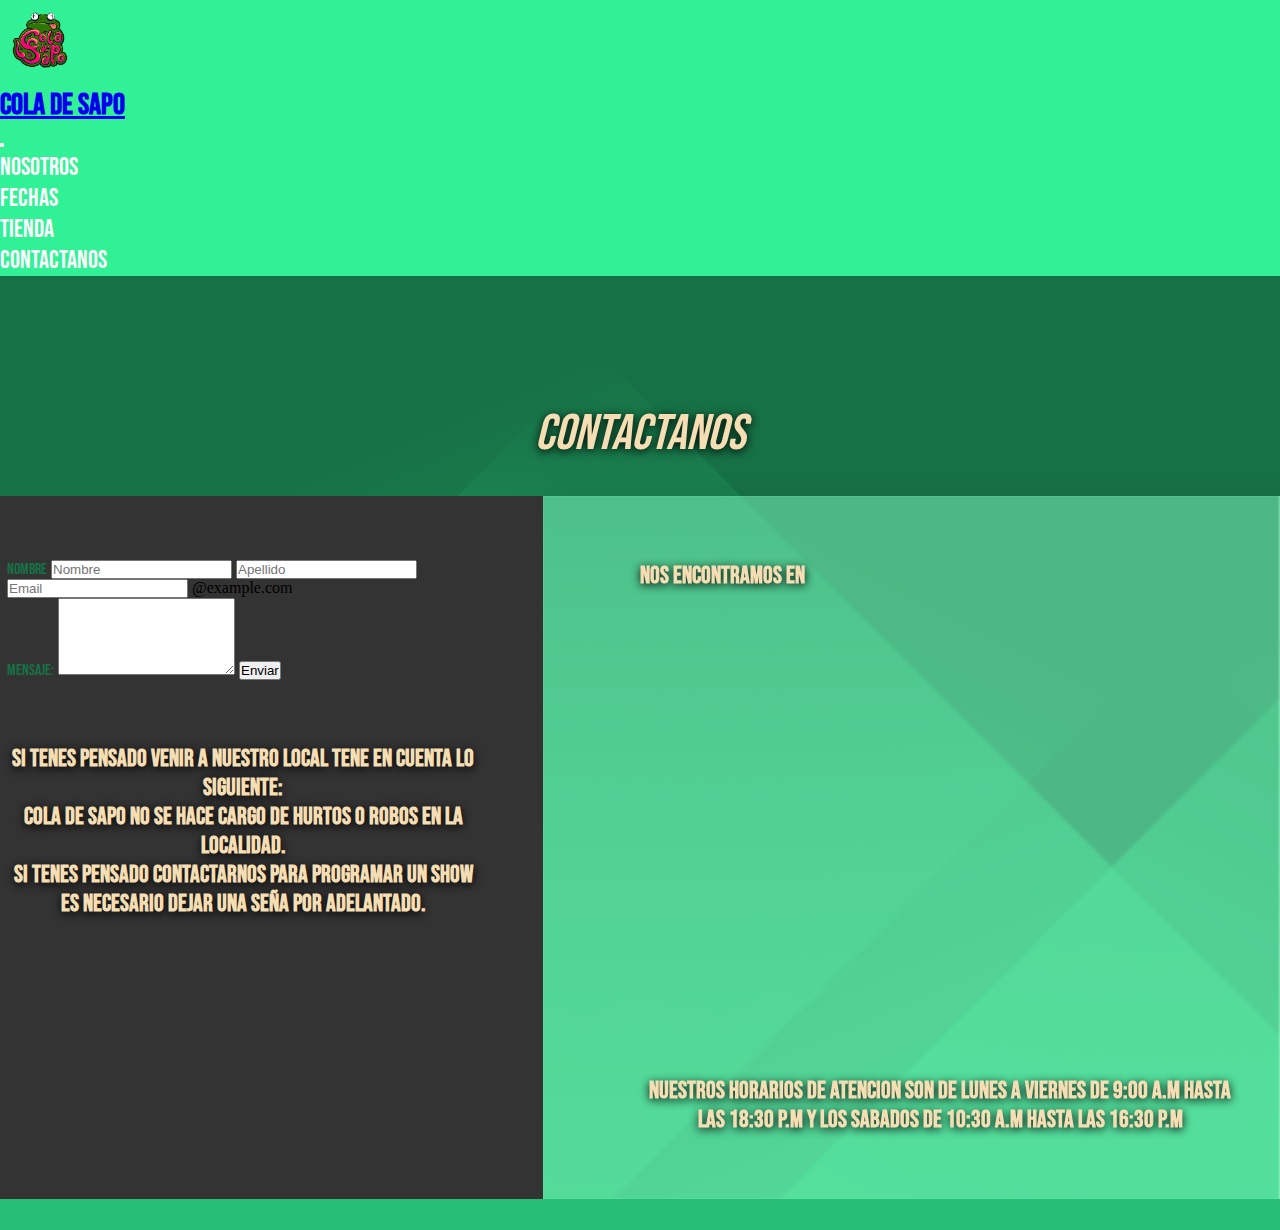
<file: pages/contactanos.html>
<!DOCTYPE html>
<html lang="es">
<head>
    <meta charset="UTF-8">
    <meta http-equiv="X-UA-Compatible" content="IE=edge">
    <meta name="viewport" content="width=device-width, initial-scale=1.0">
    <meta name="description" content="pagina de contacto de cola de sapo">
    <meta name="keywords"  content="Banda, Rock, cola de sapo, musica, contacto">
    <link href="https://cdn.jsdelivr.net/npm/bootstrap@5.1.3/dist/css/bootstrap.min.css" rel="stylesheet" integrity="sha384-1BmE4kWBq78iYhFldvKuhfTAU6auU8tT94WrHftjDbrCEXSU1oBoqyl2QvZ6jIW3" crossorigin="anonymous">
    <link rel="stylesheet" href="../css/estilos.css">
    <link rel="shortcut icon" href="../img/logo CS.png" type="image/x-icon">
    <link rel="shortcut icon" href="img/logo CS.png" type="image/x-icon">
    <link rel="stylesheet" href="https://cdnjs.cloudflare.com/ajax/libs/font-awesome/6.2.0/css/all.min.css" integrity="sha512-xh6O/CkQoPOWDdYTDqeRdPCVd1SpvCA9XXcUnZS2FmJNp1coAFzvtCN9BmamE+4aHK8yyUHUSCcJHgXloTyT2A==" crossorigin="anonymous" referrerpolicy="no-referrer" />
    <title>Contactanos</title>
</head>
<body>
    <header class="nav">
        <nav class="navbar navbar-expand-lg fixed-top navbar-dark">
            <div class="container-fluid">
                <a class="navbar-brand" href="../index.html">
                    <img src="../img/logo Cola De Sapo Favicon.png" alt="Logo Banda" style="width:80px;" class="rounded-pill"> 
                </a>
                <a class="navbar-brand" href="../index.html"><h1>Cola De Sapo</h1></a>
                <button class="navbar-toggler" type="button" data-bs-toggle="collapse"
                    data-bs-target="#collapsibleNavbar">
                    <span class="navbar-toggler-icon"></span>
                </button>
                <div class="collapse navbar-collapse" id="collapsibleNavbar">
                    <ul class="navbar-nav ms-auto my-2 my-lg-0">
                        <li class="nav-item">
                            <a class="nav-link" href="../pages/nosotros.html"><button class="btn2">
                                Nosotros
                            </button>
                            </a>
                        </li>
                        <li class="nav-item">
                            <a class="nav-link" href="../pages/fechas.html"><button class="btn2">
                                Fechas
                            </button>
                            </a>
                        </li>
                        <li class="nav-item">
                            <a class="nav-link" href="../pages/tienda.html"><button class="btn2">
                                Tienda
                            </button>
                            </a>
                        </li>
                        <li class="nav-item">
                            <a class="nav-link" href="../pages/contactanos.html"><button class="btn2">
                                Contactanos
                            </button>
                            </a>
                        </li>
                    </ul>
                </div>
            </div>
        </nav>
    </header>

<section class="body">
    <p class="titulo5">Contactanos</p>
    <div class="container5">
        <div class="mapa">
                <p class="texto4">Nos Encontramos En</p>
            <iframe src="https://www.google.com/maps/embed?pb=!1m18!1m12!1m3!1d7809.300487834136!2d-58.49811276666438!3d-34.61916912080479!2m3!1f0!2f0!3f0!3m2!1i1024!2i768!4f13.1!3m3!1m2!1s0x95bcc9bf14b7709b%3A0x1e15b4b18ebf6832!2sJump%20Park!5e0!3m2!1ses!2sar!4v1662742729671!5m2!1ses!2sar" width="600" height="450" style="border:0;" allowfullscreen="" loading="lazy" referrerpolicy="no-referrer-when-downgrade"></iframe>
            <div class="contenedor8">
                <i class="fa-solid fa-phone"></i>
                <p class="texto5">Nuestros Horarios De Atencion Son De Lunes A Viernes De 9:00 A.M hasta las 18:30 P.M y Los Sabados De 10:30 A.M Hasta Las 16:30 P.M
                </p>
            </div>
        </div>
        <div class="formulario">
            <div class="input-group mb-3">
                <span class="input-group-text txt">Nombre</span>
                <input type="text" class="form-control" placeholder="Nombre">
                <input type="text" class="form-control" placeholder="Apellido">
            </div>
    
            <div class="input-group">
                <input type="text" class="form-control" placeholder="Email">
                <span class="input-group-text">@example.com</span>
            </div>
            <label for="comment" class="txt">Mensaje:</label>
            <textarea class="form-control" rows="5" id="comment" name="text" resize="none"></textarea>
            <button type="submit" class="btn btn-primary">Enviar</button>
            <div class="contenedor10">
                <p class="txt2">Si tenes pensado venir a nuestro local tene en cuenta lo siguiente: <br>
                    cola de sapo no se hace cargo de hurtos o robos en la localidad. <br>
                    si tenes pensado contactarnos para programar un show es necesario dejar una seña por adelantado.
                </p>
            </div>
        </div>
    </div>
</section>


<footer class="text-center">
    <div class="container2 p-4 pb-0">
        <section class="redes mb-2">
            <a class="btn text-white btn-floating m-1" href="https://www.instagram.com/coladesapo_rock/" role="button"><i
                    class="fab fa-instagram"></i></a>
            
            <a class="you btn text-white btn-floating m-1" href="https://www.youtube.com/channel/UCNG_ps1Oq4mcQYJjlXGzbTg" role="button"><i class="fa-brands fa-youtube"></i></a>
            
            <a class="spo btn text-white btn-floating m-1" href="https://open.spotify.com/artist/7uq5CT7jlTzfg5scEKLgbe?si=Bb8MgAwMTl6zvoGUGic5jQ" role="button"><i class="fa-brands fa-spotify"></i></a>
        </section>
    </div>
    <div class="text text-center text-white p-3">
        © 2022 Copyright
    </div>
</footer>


<script src="https://cdn.jsdelivr.net/npm/@popperjs/core@2.10.2/dist/umd/popper.min.js"
    integrity="sha384-7+zCNj/IqJ95wo16oMtfsKbZ9ccEh31eOz1HGyDuCQ6wgnyJNSYdrPa03rtR1zdB" crossorigin="anonymous">
</script>
<script src="https://cdn.jsdelivr.net/npm/bootstrap@5.1.3/dist/js/bootstrap.min.js"
    integrity="sha384-QJHtvGhmr9XOIpI6YVutG+2QOK9T+ZnN4kzFN1RtK3zEFEIsxhlmWl5/YESvpZ13" crossorigin="anonymous">
</script>
</body>
</html>
</file>
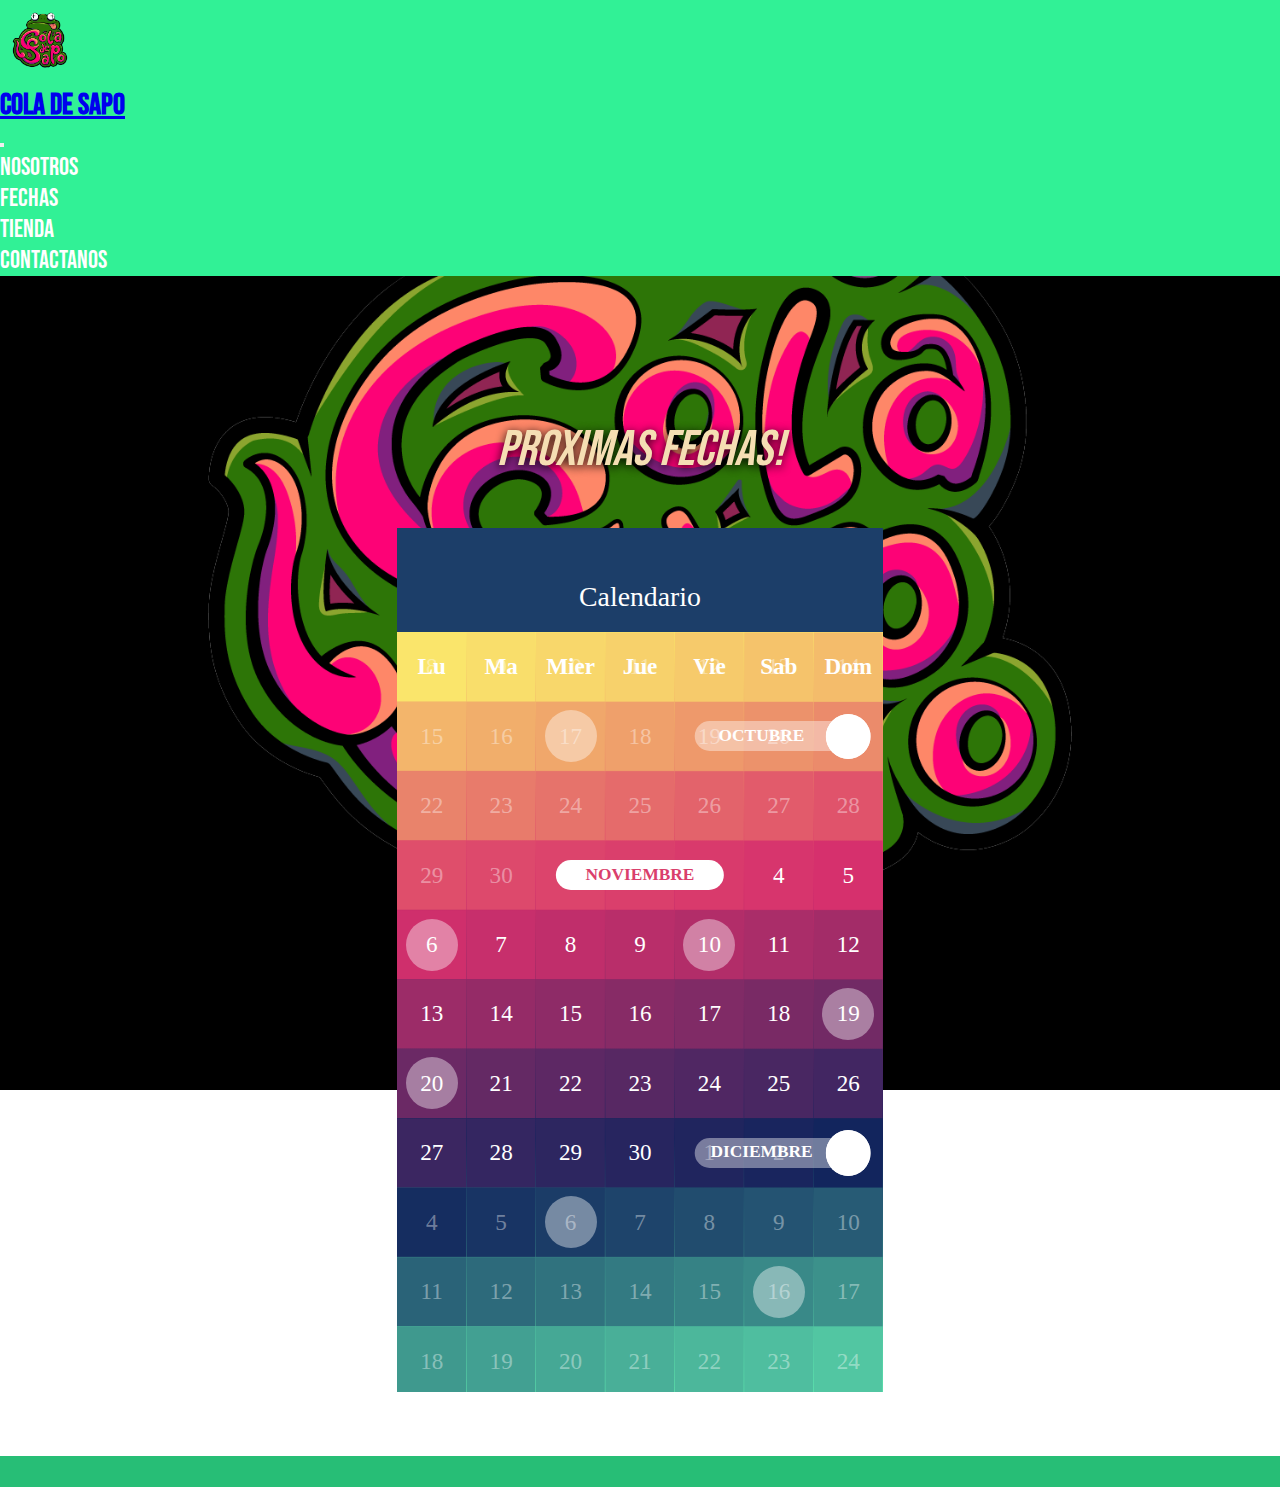
<file: pages/fechas.html>
<!DOCTYPE html>
<html lang="es">
<head>
    <meta charset="UTF-8">
    <meta http-equiv="X-UA-Compatible" content="IE=edge">
    <meta name="viewport" content="width=device-width, initial-scale=1.0">
    <meta name="description" content="proximas fechas y/o concierto de cola de sapo">
    <meta name="keywords"  content="Banda, Rock, cola de sapo, musica, fechas, recitales, conciertos">
    <link href="https://cdn.jsdelivr.net/npm/bootstrap@5.1.3/dist/css/bootstrap.min.css" rel="stylesheet" integrity="sha384-1BmE4kWBq78iYhFldvKuhfTAU6auU8tT94WrHftjDbrCEXSU1oBoqyl2QvZ6jIW3" crossorigin="anonymous">
    <link rel="stylesheet" href="../css/estilos.css">
    <link rel="shortcut icon" href="../img/logo CS.png" type="image/x-icon">
    <link rel="stylesheet" href="https://cdnjs.cloudflare.com/ajax/libs/font-awesome/6.2.0/css/all.min.css" integrity="sha512-xh6O/CkQoPOWDdYTDqeRdPCVd1SpvCA9XXcUnZS2FmJNp1coAFzvtCN9BmamE+4aHK8yyUHUSCcJHgXloTyT2A==" crossorigin="anonymous" referrerpolicy="no-referrer" />
    <title>Proximas Fechas</title>
</head>
<body>
    <header class="nav">
        <nav class="navbar navbar-expand-lg fixed-top navbar-dark">
            <div class="container-fluid">
                <a class="navbar-brand" href="../index.html">
                    <img src="../img/logo Cola De Sapo Favicon.png" alt="Logo Banda" style="width:80px;" class="rounded-pill"> 
                </a>
                <a class="navbar-brand" href="../index.html"><h1>Cola De Sapo</h1></a>
                <button class="navbar-toggler" type="button" data-bs-toggle="collapse"
                    data-bs-target="#collapsibleNavbar">
                    <span class="navbar-toggler-icon"></span>
                </button>
                <div class="collapse navbar-collapse" id="collapsibleNavbar">
                    <ul class="navbar-nav ms-auto my-2 my-lg-0">
                        <li class="nav-item">
                            <a class="nav-link" href="../pages/nosotros.html"><button class="btn2">
                                Nosotros
                            </button>
                            </a>
                        </li>
                        <li class="nav-item">
                            <a class="nav-link" href="../pages/fechas.html"><button class="btn2">
                                Fechas
                            </button>
                            </a>
                        </li>
                        <li class="nav-item">
                            <a class="nav-link" href="../pages/tienda.html"><button class="btn2">
                                Tienda
                            </button>
                            </a>
                        </li>
                        <li class="nav-item">
                            <a class="nav-link" href="../pages/contactanos.html"><button class="btn2">
                                Contactanos
                            </button>
                            </a>
                        </li>
                    </ul>
                </div>
            </div>
        </nav>
    </header>

    <section class="body2">
        <h2 class="titulo4">Proximas Fechas!</h2>

        <div class="contenedor6">
            <div class="route" id="index"></div>
            <div class="route" id="oct-week-3"></div>
            <div class="route" id="oct-week-4"></div>
            <div class="route" id="nov-week-1"></div>
            <div class="route" id="schedule"></div>
            <main class="cal-device">
                <header class="cal-header">
                    <div class="cal-subheader"></div>
                    <div class="cal-bar">
                        <div class="cal-button -left">
                            <i class="fa fa-bars -calendar"></i>
                            <a href="#index" class="fa fa-chevron-left -schedule"></a>
                        </div>
                        <div class="cal-title">
                            <div class="cal-heading -calendar">Calendario</div>
                            <div class="cal-heading -schedule">Proximas Fechas</div>
                        </div>
                        <div class="cal-button -right">
                            <i class="fa fa-search"></i>
                        </div>
                    </div>
                </header>
                <section class="cal-app">
                    <header class="cal-week">
                        <div class="cal-weekday">Lu</div>
                        <div class="cal-weekday">Ma</div>
                        <div class="cal-weekday">Mier</div>
                        <div class="cal-weekday">Jue</div>
                        <div class="cal-weekday">Vie</div>
                        <div class="cal-weekday">Sab</div>
                        <div class="cal-weekday">Dom</div>
                    </header>
                    <div class="cal-scene -calendar">
                        <div class="cal-month -october">
                            <header class="cal-header">
                                <a class="cal-link" href="#oct-week-1"><span>Octubre</span></a>
                                <a class="cal-arrow" href="#nov-week-1"><i class="fa fa-chevron-up"></i></a>
                                <a class="cal-arrow" href="#oct-week-4"><i class="fa fa-chevron-up"></i></a>
                            </header>
                            <a class="cal-day"></a>
                            <a class="cal-day"></a>
                            <a class="cal-day"></a>
                            <a class="cal-day"></a>
                            <a class="cal-day"></a>
                            <a class="cal-day"></a>
                            <a class="cal-day"></a>
                            <a class="cal-day"></a>
                            <a class="cal-day"></a>
                            <a class="cal-day"></a>
                            <a class="cal-day"></a>
                            <a class="cal-day"></a>
                            <a class="cal-day"></a>
                            <a class="cal-day"></a>
                            <a class="cal-day"></a>
                            <a class="cal-day"></a>
                            <a href="#schedule" class="cal-day"></a>
                            <a class="cal-day"></a>
                            <a class="cal-day"></a>
                            <a class="cal-day"></a>
                            <a class="cal-day"></a>
                            <a class="cal-day"></a>
                            <a class="cal-day"></a>
                            <a class="cal-day"></a>
                            <a class="cal-day"></a>
                            <a class="cal-day"></a>
                            <a class="cal-day"></a>
                            <a class="cal-day"></a>
                            <a class="cal-day"></a>
                            <a class="cal-day"></a>
                        </div>
                        <div class="cal-month -november">
                            <header class="cal-header">
                                <a class="cal-link" href="#nov-week-1"><span>Noviembre</span></a>
                                <a class="cal-arrow"><i class="fa fa-chevron-up"></i></a>
                            </header>
                            <a class="cal-day"></a>
                            <a class="cal-day"></a>
                            <a class="cal-day"></a>
                            <a class="cal-day"></a>
                            <a class="cal-day"></a>
                            <a href="#schedule" class="cal-day"></a>
                            <a class="cal-day"></a>
                            <a class="cal-day"></a>
                            <a class="cal-day"></a>
                            <a href="#schedule" class="cal-day"></a>
                            <a class="cal-day"></a>
                            <a class="cal-day"></a>
                            <a class="cal-day"></a>
                            <a class="cal-day"></a>
                            <a class="cal-day"></a>
                            <a class="cal-day"></a>
                            <a class="cal-day"></a>
                            <a class="cal-day"></a>
                            <a href="#schedule" class="cal-day"></a>
                            <a href="#schedule" class="cal-day"></a>
                            <a class="cal-day"></a>
                            <a class="cal-day"></a>
                            <a class="cal-day"></a>
                            <a class="cal-day"></a>
                            <a class="cal-day"></a>
                            <a class="cal-day"></a>
                            <a class="cal-day"></a>
                            <a class="cal-day"></a>
                            <a class="cal-day"></a>
                            <a class="cal-day"></a>
                        </div>
                        <div class="cal-month -december">
                            <header class="cal-header">
                                <a class="cal-link"><span>Diciembre</span></a>
                                <a class="cal-arrow" href="#nov-week-1"><i class="fa fa-chevron-down"></i></a>
                                <a class="cal-arrow" href="#oct-week-3"><i class="fa fa-chevron-down"></i></a>
                            </header>
                            <a class="cal-day"></a>
                            <a class="cal-day"></a>
                            <a class="cal-day"></a>
                            <a class="cal-day"></a>
                            <a class="cal-day"></a>
                            <a href="#schedule" class="cal-day"></a>
                            <a class="cal-day"></a>
                            <a class="cal-day"></a>
                            <a class="cal-day"></a>
                            <a class="cal-day"></a>
                            <a class="cal-day"></a>
                            <a class="cal-day"></a>
                            <a class="cal-day"></a>
                            <a class="cal-day"></a>
                            <a class="cal-day"></a>
                            <a href="#schedule" class="cal-day"></a>
                            <a class="cal-day"></a>
                            <a class="cal-day"></a>
                            <a class="cal-day"></a>
                            <a class="cal-day"></a>
                            <a class="cal-day"></a>
                            <a class="cal-day"></a>
                            <a class="cal-day"></a>
                            <a class="cal-day"></a>
                            <a class="cal-day"></a>
                            <a class="cal-day"></a>
                            <a class="cal-day"></a>
                            <a class="cal-day"></a>
                            <a class="cal-day"></a>
                            <a class="cal-day"></a>
                            <a class="cal-day"></a>
                        </div>
                        <div class="cal-month -january">
                            <header class="cal-header">
                                <div class="cal-link"><span>Enero</span></div>
                                <a class="cal-arrow" href="#oct-week-4"><i class="fa fa-chevron-down"></i></a>
                            </header>
                            <a class="cal-day"></a>
                            <a class="cal-day"></a>
                            <a class="cal-day"></a>
                            <a class="cal-day"></a>
                            <a class="cal-day"></a>
                            <a class="cal-day"></a>
                            <a class="cal-day"></a>
                            <a class="cal-day"></a>
                            <a class="cal-day"></a>
                            <a class="cal-day"></a>
                            <a class="cal-day"></a>
                            <a class="cal-day"></a>
                            <a class="cal-day"></a>
                            <a class="cal-day"></a>
                        </div>
                    </div>
                    <div class="cal-scene -schedule">
                        <div class="cal-item">
                            <div class="cal-time"><span>17/10</span></div>
                            <div class="cal-task">
                                <p>Toca En</p>
                                <a><i class="fa fa-map-marker"></i>Coliceo Nueva Zelanda</a>
                            </div>
                        </div>
                        <div class="cal-item -long">
                            <div class="cal-time"><span>6/11</span></div>
                            <div class="cal-task">
                                <p>Toca En</p>
                                <a><i class="fa fa-map-marker"></i>Estadio Nuevas Malvinas</a>
                            </div>
                        </div>
                        <div class="cal-item">
                            <div class="cal-time"><span>10/11</span></div>
                            <div class="cal-task">
                                <p>Toca En</p>
                                <a><i class="fa fa-map-marker"></i><q>Luna Park</q></a>
                            </div>
                        </div>
                        <div class="cal-item">
                            <div class="cal-time"><span>19/11</span></div>
                            <div class="cal-task">
                                <p>Toca En</p>
                                <a><i class="fa fa-map-marker"></i>Palermo Soho</a>
                            </div>
                        </div>
                        <div class="cal-item -long">
                            <div class="cal-time"><span>20/11</span></div>
                            <div class="cal-task">
                                <p>Toca En</p>
                                <a><i class="fa fa-map-marker"></i>Palacio De Buckingham</a>
                            </div>
                        </div>
                        <div class="cal-item">
                            <div class="cal-time"><span>6/12</span></div>
                            <div class="cal-task">
                                <p>Toca En</p>
                                <a><i class="fa fa-map-marker"></i>Estadio Diego Armando Maradona</a>
                            </div>
                        </div>
                        <div class="cal-item -long">
                            <div class="cal-time"><span>16/12</span></div>
                            <div class="cal-task">
                                <p>Toca En</p>
                                <a><i class="fa fa-map-marker"></i><q>Torre Eiffel</q></a>
                            </div>
                        </div>
                        <div class="cal-item">
                            <div class="cal-time"></div>
                            <div class="cal-task"></div>
                        </div>
                    </div>
                </section>
            </main>
        </div>
    </section>

    <footer class="text-center">
        <div class="container2 p-4 pb-0">
            <section class="redes mb-2">
                <a class="btn text-white btn-floating m-1" href="https://www.instagram.com/coladesapo_rock/" role="button"><i
                        class="fab fa-instagram"></i></a>
                
                <a class="you btn text-white btn-floating m-1" href="https://www.youtube.com/channel/UCNG_ps1Oq4mcQYJjlXGzbTg" role="button"><i class="fa-brands fa-youtube"></i></a>
                
                <a class="spo btn text-white btn-floating m-1" href="https://open.spotify.com/artist/7uq5CT7jlTzfg5scEKLgbe?si=Bb8MgAwMTl6zvoGUGic5jQ" role="button"><i class="fa-brands fa-spotify"></i></a>
            </section>
        </div>
        <div class="text text-center text-white p-3">
            © 2022 Copyright
        </div>
    </footer>


    <script src="https://cdn.jsdelivr.net/npm/@popperjs/core@2.10.2/dist/umd/popper.min.js"
        integrity="sha384-7+zCNj/IqJ95wo16oMtfsKbZ9ccEh31eOz1HGyDuCQ6wgnyJNSYdrPa03rtR1zdB" crossorigin="anonymous">
    </script>
    <script src="https://cdn.jsdelivr.net/npm/bootstrap@5.1.3/dist/js/bootstrap.min.js"
        integrity="sha384-QJHtvGhmr9XOIpI6YVutG+2QOK9T+ZnN4kzFN1RtK3zEFEIsxhlmWl5/YESvpZ13" crossorigin="anonymous">
    </script>
</body>
</html>
</file>
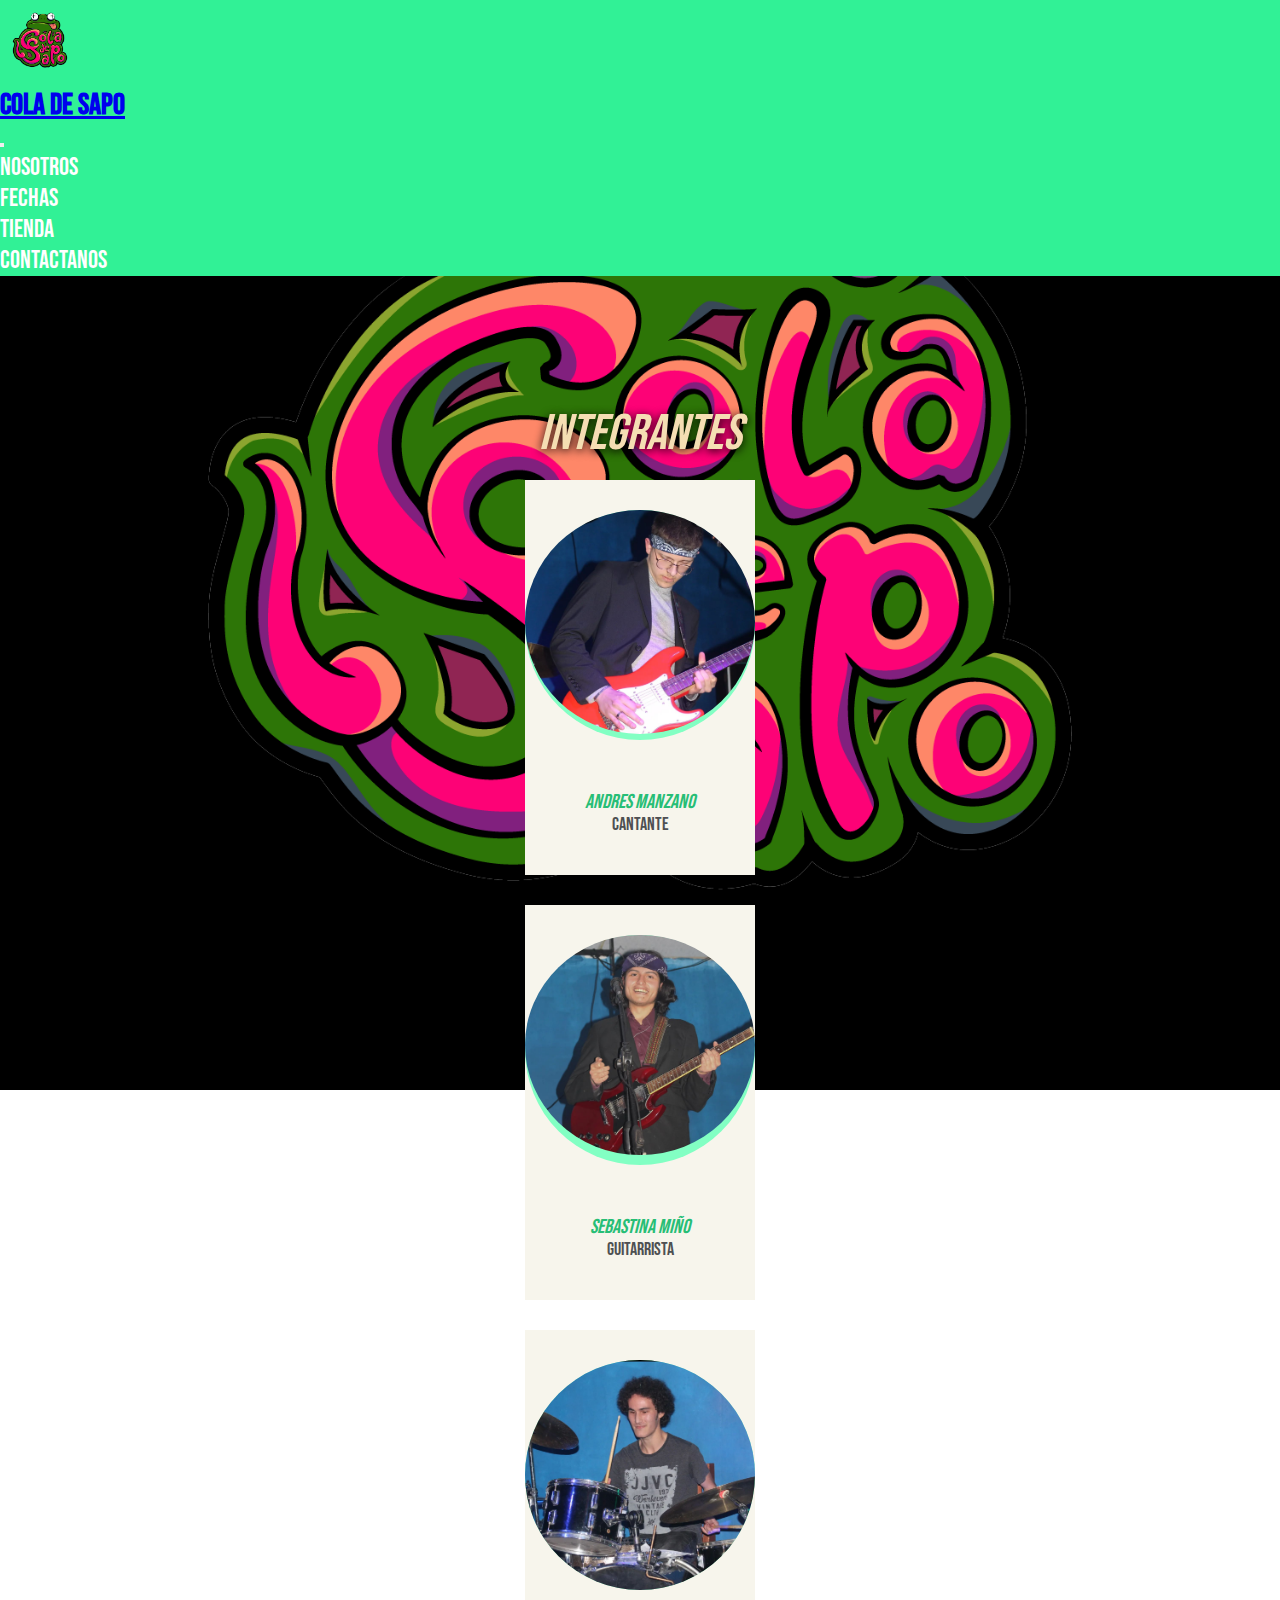
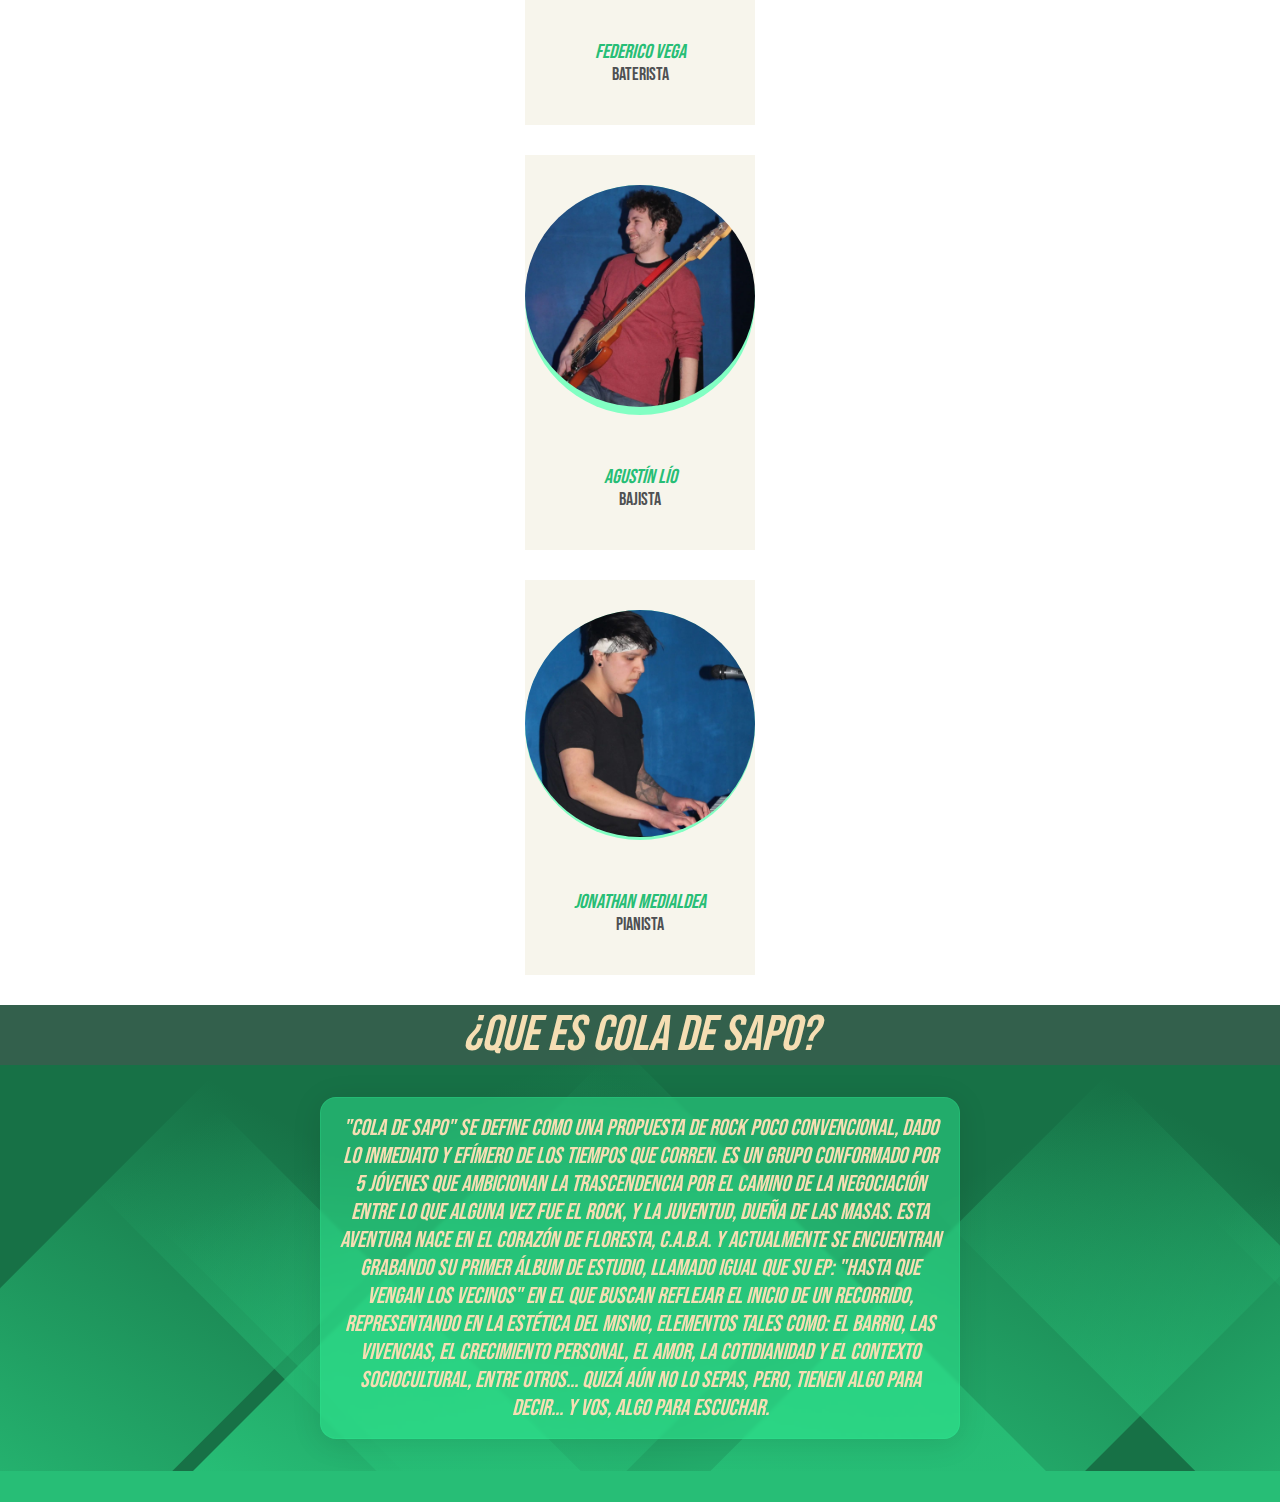
<file: pages/nosotros.html>
<!DOCTYPE html>
<html lang="es">
<head>
    <meta charset="UTF-8">
    <meta http-equiv="X-UA-Compatible" content="IE=edge">
    <meta name="viewport" content="width=device-width, initial-scale=1.0">
    <meta name="description" content="Integrantes de la banda de rock (cola de sapo)">
    <meta name="keywords"  content="Banda, Rock, cola de sapo, musica, integrantes, miembros">
    <link href="https://cdn.jsdelivr.net/npm/bootstrap@5.1.3/dist/css/bootstrap.min.css" rel="stylesheet" integrity="sha384-1BmE4kWBq78iYhFldvKuhfTAU6auU8tT94WrHftjDbrCEXSU1oBoqyl2QvZ6jIW3" crossorigin="anonymous">
    <link rel="stylesheet" href="../css/estilos.css">
    <link rel="shortcut icon" href="../img/logo CS.png" type="image/x-icon">
    <link rel="stylesheet" href="https://cdnjs.cloudflare.com/ajax/libs/font-awesome/6.2.0/css/all.min.css" integrity="sha512-xh6O/CkQoPOWDdYTDqeRdPCVd1SpvCA9XXcUnZS2FmJNp1coAFzvtCN9BmamE+4aHK8yyUHUSCcJHgXloTyT2A==" crossorigin="anonymous" referrerpolicy="no-referrer" />
    <title>Sobre Nosotros</title>
</head>
<body>
    <header class="nav">
        <nav class="navbar navbar-expand-lg fixed-top navbar-dark">
            <div class="container-fluid">
                <a class="navbar-brand" href="../index.html">
                    <img src="../img/logo Cola De Sapo Favicon.png" alt="Logo Banda" style="width:80px;" class="rounded-pill"> 
                </a>
                <a class="navbar-brand" href="../index.html"><h1>Cola De Sapo</h1></a>
                <button class="navbar-toggler" type="button" data-bs-toggle="collapse"
                    data-bs-target="#collapsibleNavbar">
                    <span class="navbar-toggler-icon"></span>
                </button>
                <div class="collapse navbar-collapse" id="collapsibleNavbar">
                    <ul class="navbar-nav ms-auto my-2 my-lg-0">
                        <li class="nav-item">
                            <a class="nav-link" href="../pages/nosotros.html"><button class="btn2">
                                Nosotros
                            </button>
                            </a>
                        </li>
                        <li class="nav-item">
                            <a class="nav-link" href="../pages/fechas.html"><button class="btn2">
                                Fechas
                            </button>
                            </a>
                        </li>
                        <li class="nav-item">
                            <a class="nav-link" href="../pages/tienda.html"><button class="btn2">
                                Tienda
                            </button>
                            </a>
                        </li>
                        <li class="nav-item">
                            <a class="nav-link" href="../pages/contactanos.html"><button class="btn2">
                                Contactanos
                            </button>
                            </a>
                        </li>
                    </ul>
                </div>
            </div>
        </nav>
    </header>

    <section class="body2">
        <h3 class="titulo3">Integrantes</h3>
            <div class="contenedor4">
                <div class="container3">
                    <div class="row gx-0 gx-md-1">
                        <div class="col-lg-3 col-md-6 text-center">
                            <div class="our-team">
                                <div class="picture">
                                    <img class="img-fluid" src="../img/cantante.png">
                                </div>
                                <div class="team-content">
                                    <p class="name">Andres Manzano</p>
                                    <p class="title">Cantante</p>
                                </div>
                                <ul class="social">
                                    <li><a href="https://www.instagram.com/andy.comonn/"><i class="fa-brands fa-instagram"></i></a></li>
                                </ul>
                            </div>
                        </div>
                        <div class="col-lg-3 col-md-6 text-center">
                            <div class="our-team">
                                <div class="picture">
                                    <img class="img-fluid" src="../img/guitarrista.png">
                                </div>
                                <div class="team-content">
                                    <p class="name">Sebastina Miño</p>
                                    <p class="title">Guitarrista</p>
                                </div>
                                <ul class="social">
                                    <li><a href="https://www.instagram.com/sebasmgg/"><i class="fa-brands fa-instagram"></i></a></li>
                                </ul>
                            </div>
                        </div>
                        <div class="col-lg-3 col-md-6 text-center">
                            <div class="our-team">
                                <div class="picture">
                                    <img class="img-fluid" src="../img/baterista.png">
                                </div>
                                <div class="team-content">
                                    <p class="name">Federico Vega</p>
                                    <p class="title">Baterista</p>
                                </div>
                                <ul class="social">
                                    <li><a href="https://www.instagram.com/_aamenabar/"><i class="fa-brands fa-instagram"></i></a></li>
                                </ul>
                            </div>
                        </div>
                        <div class="col-lg-3 col-md-6 text-center">
                            <div class="our-team">
                                <div class="picture">
                                    <img class="img-fluid" src="../img/bajista.png">
                                </div>
                                <div class="team-content">
                                    <p class="name">Agustín Lío</p>
                                    <p class="title">Bajista</p>
                                </div>
                                <ul class="social">
                                    <li><a href="https://www.instagram.com/aguslio99/"><i class="fa-brands fa-instagram"></i></a></li>
                                </ul>
                            </div>
                        </div>
                        <div class="col-lg-3 col-md-6 text-center">
                            <div class="our-team">
                                <div class="picture">
                                    <img class="img-fluid" src="../img/pianista.png">
                                </div>
                                <div class="team-content">
                                    <p class="name">Jonathan Medialdea</p>
                                    <p class="title">Pianista</p>
                                </div>
                                <ul class="social">
                                    <li><a href="https://www.instagram.com/jony.medialdea/"><i class="fa-brands fa-instagram"></i></a></li>
                                </ul>
                            </div>
                        </div>
                    </div>
                </div>
            </div>
            <section class="body">
                <h2 class="texto2">¿Que Es Cola De Sapo?</h2>
            <div class="contenedor5">
                <p class="texto3">"Cola de Sapo" se define como una propuesta de rock poco convencional, dado lo inmediato y efímero de los tiempos que corren. Es un grupo conformado por 5 jóvenes que ambicionan la trascendencia por el camino de la negociación entre lo que alguna vez fue el rock, y la juventud, dueña de las masas. Esta aventura nace en el corazón de Floresta, C.A.B.A. y actualmente se encuentran grabando su primer álbum de estudio, llamado igual que su EP: "Hasta que vengan los vecinos" en el que buscan reflejar el inicio de un recorrido, representando en la estética del mismo, elementos tales como: el barrio, las vivencias, el crecimiento personal, el amor, la cotidianidad y el contexto sociocultural, entre otros... Quizá aún no lo sepas, pero, tienen algo para decir... Y vos, algo para escuchar.</p>
            </div>
            </section>
    </section>


    <footer class="text-center">
        <div class="container2 p-4 pb-0">
            <section class="redes mb-2">
                <a class="btn text-white btn-floating m-1" href="https://www.instagram.com/coladesapo_rock/" role="button"><i
                        class="fab fa-instagram"></i></a>
                
                <a class="you btn text-white btn-floating m-1" href="https://www.youtube.com/channel/UCNG_ps1Oq4mcQYJjlXGzbTg" role="button"><i class="fa-brands fa-youtube"></i></a>
                
                <a class="spo btn text-white btn-floating m-1" href="https://open.spotify.com/artist/7uq5CT7jlTzfg5scEKLgbe?si=Bb8MgAwMTl6zvoGUGic5jQ" role="button"><i class="fa-brands fa-spotify"></i></a>
            </section>
        </div>
        <div class="text text-center text-white p-3">
            © 2022 Copyright
        </div>
    </footer>

        <script src="https://cdn.jsdelivr.net/npm/@popperjs/core@2.10.2/dist/umd/popper.min.js"
        integrity="sha384-7+zCNj/IqJ95wo16oMtfsKbZ9ccEh31eOz1HGyDuCQ6wgnyJNSYdrPa03rtR1zdB" crossorigin="anonymous">
    </script>
    <script src="https://cdn.jsdelivr.net/npm/bootstrap@5.1.3/dist/js/bootstrap.min.js"
        integrity="sha384-QJHtvGhmr9XOIpI6YVutG+2QOK9T+ZnN4kzFN1RtK3zEFEIsxhlmWl5/YESvpZ13" crossorigin="anonymous">
    </script>
</body>
</html>
</file>
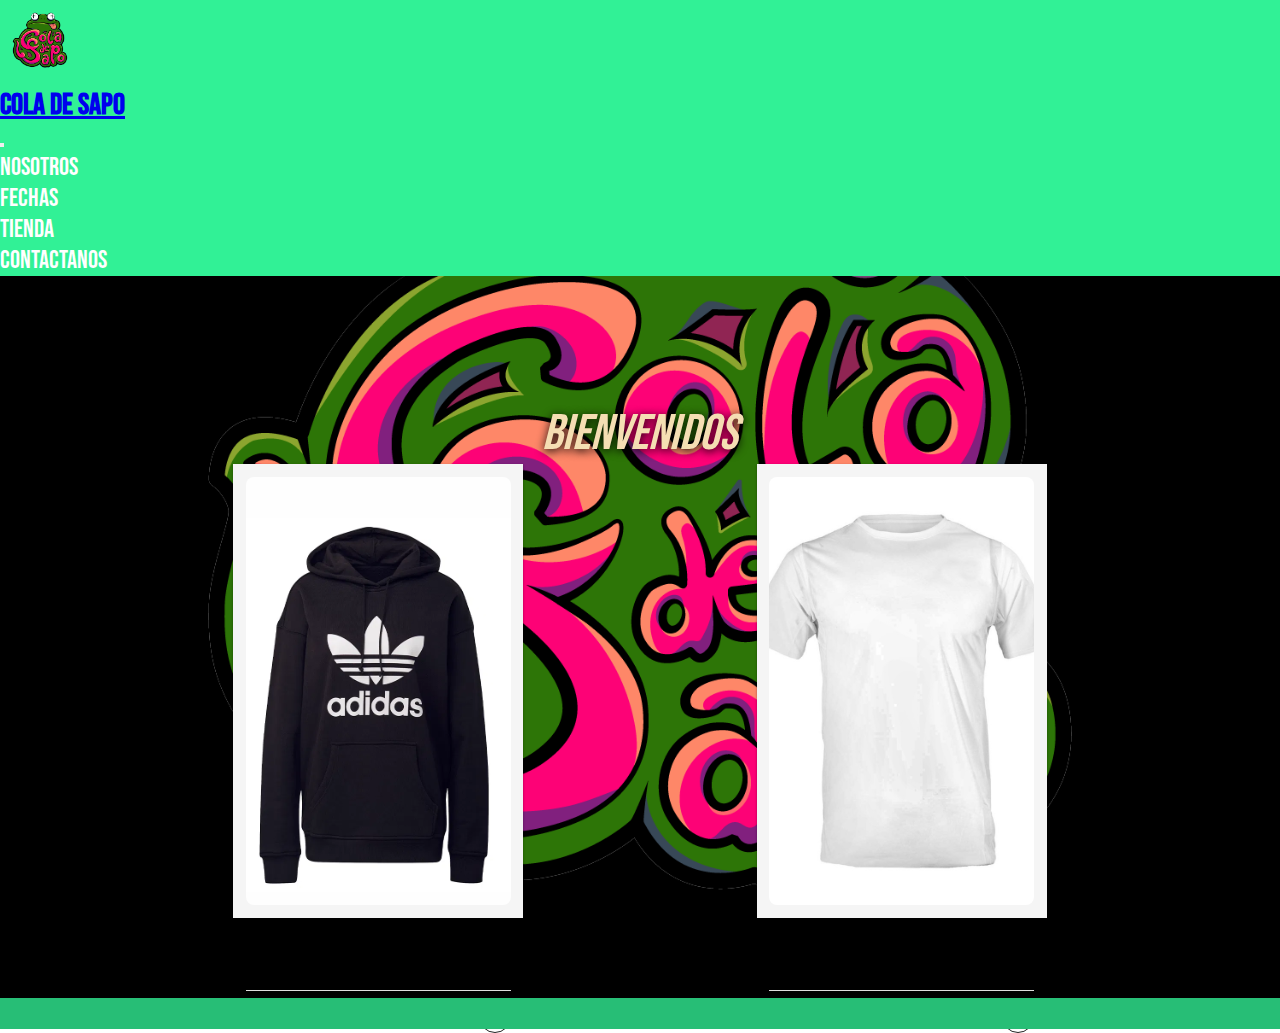
<file: pages/tienda.html>
<!DOCTYPE html>
<html lang="es">
<head>
    <meta charset="UTF-8">
    <meta http-equiv="X-UA-Compatible" content="IE=edge">
    <meta name="viewport" content="width=device-width, initial-scale=1.0">
    <meta name="description" content="Tienda oficial de cola de sapo">
    <meta name="keywords"  content="Banda, Rock, cola de sapo, musica, tienda, ropa, remeras, buzos">
    <link href="https://cdn.jsdelivr.net/npm/bootstrap@5.1.3/dist/css/bootstrap.min.css" rel="stylesheet" integrity="sha384-1BmE4kWBq78iYhFldvKuhfTAU6auU8tT94WrHftjDbrCEXSU1oBoqyl2QvZ6jIW3" crossorigin="anonymous">
    <link rel="stylesheet" href="../css/estilos.css">
    <link rel="shortcut icon" href="../img/logo CS.png" type="image/x-icon">
    <link rel="stylesheet" href="https://cdnjs.cloudflare.com/ajax/libs/font-awesome/6.2.0/css/all.min.css" integrity="sha512-xh6O/CkQoPOWDdYTDqeRdPCVd1SpvCA9XXcUnZS2FmJNp1coAFzvtCN9BmamE+4aHK8yyUHUSCcJHgXloTyT2A==" crossorigin="anonymous" referrerpolicy="no-referrer" />
    <title>Tienda</title>
</head>
<body>
    <header class="nav">
        <nav class="navbar navbar-expand-lg fixed-top navbar-dark">
            <div class="container-fluid">
                <a class="navbar-brand" href="../index.html">
                    <img src="../img/logo Cola De Sapo Favicon.png" alt="Logo Banda" style="width:80px;" class="rounded-pill"> 
                </a>
                <a class="navbar-brand" href="../index.html"><h1>Cola De Sapo</h1></a>
                <button class="navbar-toggler" type="button" data-bs-toggle="collapse"
                    data-bs-target="#collapsibleNavbar">
                    <span class="navbar-toggler-icon"></span>
                </button>
                <div class="collapse navbar-collapse" id="collapsibleNavbar">
                    <ul class="navbar-nav ms-auto my-2 my-lg-0">
                        <li class="nav-item">
                            <a class="nav-link" href="../pages/nosotros.html"><button class="btn2">
                                Nosotros
                            </button>
                            </a>
                        </li>
                        <li class="nav-item">
                            <a class="nav-link" href="../pages/fechas.html"><button class="btn2">
                                Fechas
                            </button>
                            </a>
                        </li>
                        <li class="nav-item">
                            <a class="nav-link" href="../pages/tienda.html"><button class="btn2">
                                Tienda
                            </button>
                            </a>
                        </li>
                        <li class="nav-item">
                            <a class="nav-link" href="../pages/contactanos.html"><button class="btn2">
                                Contactanos
                            </button>
                            </a>
                        </li>
                    </ul>
                </div>
            </div>
        </nav>
    </header>

    <section class="body2">

        <p class="txt3">Bienvenidos</p>
        <div class="contenedor11">
            <div class="card">
                <div class="card-img"></div>
                <div class="card-info">
                    <p class="text-title">Buzo Cola De Sapo </p>
                    <p class="text-body">Talles Disponibles</p>
                </div>
                <div class="card-footer">
                    <span class="text-title">$1600</span>
                    <div class="card-button">
                        <svg class="svg-icon" viewBox="0 0 20 20">
                            <path
                                d="M17.72,5.011H8.026c-0.271,0-0.49,0.219-0.49,0.489c0,0.271,0.219,0.489,0.49,0.489h8.962l-1.979,4.773H6.763L4.935,5.343C4.926,5.316,4.897,5.309,4.884,5.286c-0.011-0.024,0-0.051-0.017-0.074C4.833,5.166,4.025,4.081,2.33,3.908C2.068,3.883,1.822,4.075,1.795,4.344C1.767,4.612,1.962,4.853,2.231,4.88c1.143,0.118,1.703,0.738,1.808,0.866l1.91,5.661c0.066,0.199,0.252,0.333,0.463,0.333h8.924c0.116,0,0.22-0.053,0.308-0.128c0.027-0.023,0.042-0.048,0.063-0.076c0.026-0.034,0.063-0.058,0.08-0.099l2.384-5.75c0.062-0.151,0.046-0.323-0.045-0.458C18.036,5.092,17.883,5.011,17.72,5.011z">
                            </path>
                            <path
                                d="M8.251,12.386c-1.023,0-1.856,0.834-1.856,1.856s0.833,1.853,1.856,1.853c1.021,0,1.853-0.83,1.853-1.853S9.273,12.386,8.251,12.386z M8.251,15.116c-0.484,0-0.877-0.393-0.877-0.874c0-0.484,0.394-0.878,0.877-0.878c0.482,0,0.875,0.394,0.875,0.878C9.126,14.724,8.733,15.116,8.251,15.116z">
                            </path>
                            <path
                                d="M13.972,12.386c-1.022,0-1.855,0.834-1.855,1.856s0.833,1.853,1.855,1.853s1.854-0.83,1.854-1.853S14.994,12.386,13.972,12.386z M13.972,15.116c-0.484,0-0.878-0.393-0.878-0.874c0-0.484,0.394-0.878,0.878-0.878c0.482,0,0.875,0.394,0.875,0.878C14.847,14.724,14.454,15.116,13.972,15.116z">
                            </path>
                        </svg>
                    </div>
                </div>
            </div>
            <div class="card">
                <div class="card-img2"></div>
                <div class="card-info">
                    <p class="text-title">Remera Cola De Sapo </p>
                    <p class="text-body">Talles Disponibles</p>
                </div>
                <div class="card-footer">
                    <span class="text-title">$1200</span>
                    <div class="card-button">
                        <svg class="svg-icon" viewBox="0 0 20 20">
                            <path
                                d="M17.72,5.011H8.026c-0.271,0-0.49,0.219-0.49,0.489c0,0.271,0.219,0.489,0.49,0.489h8.962l-1.979,4.773H6.763L4.935,5.343C4.926,5.316,4.897,5.309,4.884,5.286c-0.011-0.024,0-0.051-0.017-0.074C4.833,5.166,4.025,4.081,2.33,3.908C2.068,3.883,1.822,4.075,1.795,4.344C1.767,4.612,1.962,4.853,2.231,4.88c1.143,0.118,1.703,0.738,1.808,0.866l1.91,5.661c0.066,0.199,0.252,0.333,0.463,0.333h8.924c0.116,0,0.22-0.053,0.308-0.128c0.027-0.023,0.042-0.048,0.063-0.076c0.026-0.034,0.063-0.058,0.08-0.099l2.384-5.75c0.062-0.151,0.046-0.323-0.045-0.458C18.036,5.092,17.883,5.011,17.72,5.011z">
                            </path>
                            <path
                                d="M8.251,12.386c-1.023,0-1.856,0.834-1.856,1.856s0.833,1.853,1.856,1.853c1.021,0,1.853-0.83,1.853-1.853S9.273,12.386,8.251,12.386z M8.251,15.116c-0.484,0-0.877-0.393-0.877-0.874c0-0.484,0.394-0.878,0.877-0.878c0.482,0,0.875,0.394,0.875,0.878C9.126,14.724,8.733,15.116,8.251,15.116z">
                            </path>
                            <path
                                d="M13.972,12.386c-1.022,0-1.855,0.834-1.855,1.856s0.833,1.853,1.855,1.853s1.854-0.83,1.854-1.853S14.994,12.386,13.972,12.386z M13.972,15.116c-0.484,0-0.878-0.393-0.878-0.874c0-0.484,0.394-0.878,0.878-0.878c0.482,0,0.875,0.394,0.875,0.878C14.847,14.724,14.454,15.116,13.972,15.116z">
                            </path>
                        </svg>
                    </div>
                </div>
            </div>
        </div>
    </section>

    <footer class="text-center">
        <div class="container2 p-4 pb-0">
            <section class="redes mb-2">
                <a class="btn text-white btn-floating m-1" href="https://www.instagram.com/coladesapo_rock/" role="button"><i
                        class="fab fa-instagram"></i></a>
                
                <a class="you btn text-white btn-floating m-1" href="https://www.youtube.com/channel/UCNG_ps1Oq4mcQYJjlXGzbTg" role="button"><i class="fa-brands fa-youtube"></i></a>
                
                <a class="spo btn text-white btn-floating m-1" href="https://open.spotify.com/artist/7uq5CT7jlTzfg5scEKLgbe?si=Bb8MgAwMTl6zvoGUGic5jQ" role="button"><i class="fa-brands fa-spotify"></i></a>
            </section>
        </div>
        <div class="text text-center text-white p-3">
            © 2022 Copyright
        </div>
    </footer>


    <script src="https://cdn.jsdelivr.net/npm/@popperjs/core@2.10.2/dist/umd/popper.min.js"
        integrity="sha384-7+zCNj/IqJ95wo16oMtfsKbZ9ccEh31eOz1HGyDuCQ6wgnyJNSYdrPa03rtR1zdB" crossorigin="anonymous">
    </script>
    <script src="https://cdn.jsdelivr.net/npm/bootstrap@5.1.3/dist/js/bootstrap.min.js"
        integrity="sha384-QJHtvGhmr9XOIpI6YVutG+2QOK9T+ZnN4kzFN1RtK3zEFEIsxhlmWl5/YESvpZ13" crossorigin="anonymous">
    </script>

</body>
</html>
</file>
<file: css/estilos.css>
* {
  box-sizing: border-box;
  margin: 0;
  padding: 0;
}

body {
  height: 100vh;
}

/* --------------------------------- colores -------------------------------- */
.fa-youtube {
  color: rgb(77, 26, 26);
}

.fa-instagram {
  color: rgb(67, 27, 104);
}

.fa-spotify {
  color: rgb(35, 102, 68);
}

/* --------------------------------- colores -------------------------------- */
/* --------------------------------- fuentes -------------------------------- */
/* --------------------------------- fuentes -------------------------------- */
/* -------------------------------------------------------------------------- */
/*                                  variables                                 */
/* -------------------------------------------------------------------------- */
/* ------------------------------ importaciones ----------------------------- */
@font-face {
  font-family: bebas;
  src: url(../fonts/BebasNeue-Regular.ttf);
}
@font-face {
  font-family: cream;
  src: url(../fonts/cream-DEMO.ttf);
}
@font-face {
  font-family: evogria;
  src: url(../fonts/Evogria.otf);
}
@font-face {
  font-family: evogria italy;
  src: url(../fonts/Evogria\ Italic.otf);
}
/* ------------------------------ importaciones ----------------------------- */
.nav nav {
  background-color: #31F196;
  font-family: bebas;
  box-shadow: 0px 2px 18px 2px rgba(0, 0, 0, 0.75);
}
.nav a {
  font-size: 24px;
}
.nav nav h1 {
  font-size: 30px;
  transition-timing-function: cubic-bezier(0.25, 0.8, 0.25, 1);
  transition-duration: 400ms;
  transition-property: color;
}

nav h1:hover {
  color: #177146;
}

.btn2 {
  font-size: 25px;
  color: white;
  font-family: inherit;
  font-weight: 400;
  cursor: pointer;
  position: relative;
  border: none;
  background: none;
  text-transform: uppercase;
  transition-timing-function: cubic-bezier(0.25, 0.8, 0.25, 1);
  transition-duration: 400ms;
  transition-property: color;
}

.btn2:focus,
.btn2:hover {
  color: #177146;
}

.btn2:focus:after,
.btn2:hover:after {
  width: 100%;
  left: 0%;
}

.btn2:after {
  content: "";
  pointer-events: none;
  bottom: -2px;
  left: 50%;
  position: absolute;
  width: 0%;
  height: 2px;
  background-color: #177146;
  transition-timing-function: cubic-bezier(0.25, 0.8, 0.25, 1);
  transition-duration: 400ms;
  transition-property: width, left;
}

/* --------------------------------- header --------------------------------- */
.body {
  background-image: url(../img/Rect\ Light.svg);
  background-position: center;
  background-size: cover;
}

.contenedor {
  display: flex;
  justify-content: center;
  align-items: center;
  padding-top: 9rem;
  padding-bottom: 2rem;
}

.titulo, .contenedor5 .texto3, .texto2, .titulo3, .txt3, .our-team .name, .text, .texto, .titulo2, .titulo5, .titulo4 {
  text-align: center;
  font-family: bebas;
  font-weight: 500;
  font-size: 50px;
  font-style: italic;
  color: #27BE76;
}

.container {
  display: grid;
  grid-template-columns: 300px 440px 460px;
  gap: 20px 20px;
  margin-bottom: 2rem;
  grid-auto-flow: row;
  grid-template-areas: "video video video1" "video video video2";
}

.video {
  grid-area: video;
}

.video1 {
  grid-area: video1;
  border-radius: 2%;
  filter: grayscale(100%);
  transition: all 0.7s;
}

.video2 {
  grid-area: video2;
  border-radius: 2%;
  filter: grayscale(100%);
  transition: all 0.7s;
}

.video1:hover {
  transform: scale(1.05);
  filter: grayscale(0%);
}

.video2:hover {
  transform: scale(1.05);
  filter: grayscale(0%);
}

.body2 {
  background-image: url(../img/logo\ Cola\ De\ Sapo\ Con\ Fondo.png);
  background-size: cover;
  background-attachment: fixed;
  background-position: center;
  background-repeat: no-repeat;
}

.titulo2, .titulo5, .titulo4 {
  padding-top: 2rem;
  padding-bottom: 2rem;
  text-align: center;
  color: wheat;
  text-shadow: 0px 2px 10px black;
}

.contenedor2 {
  display: flex;
  justify-content: center;
  padding-bottom: 2rem;
}

.contenedor3 {
  display: grid;
  justify-content: center;
  padding-bottom: 4rem;
}

.texto {
  color: wheat;
  text-shadow: 0px 2px 10px black;
}

.carousel {
  width: 50%;
  height: 50%;
}

footer {
  background-color: #27BE76;
}

.redes a {
  border-radius: 50%;
  font-size: 20px;
  background-color: #ac2bac;
}

.redes .you {
  border-radius: 50%;
  font-size: 20px;
  background-color: red;
}

.redes .spo {
  border-radius: 50%;
  font-size: 20px;
  background-color: springgreen;
}

.text {
  font-size: 25px;
}

/* -------------------------------- nosotros -------------------------------- */
.contenedor4 {
  padding-top: 1rem;
  display: flex;
  justify-content: center;
  align-items: center;
}

.our-team {
  padding: 30px 0 40px;
  margin-bottom: 30px;
  background-color: #f7f5ec;
  text-align: center;
  overflow: hidden;
  position: relative;
}

.our-team .picture {
  display: inline-block;
  height: 230px;
  width: 230px;
  margin-bottom: 50px;
  z-index: 1;
  position: relative;
}

.our-team .picture::before {
  content: "";
  width: 100%;
  height: 0;
  border-radius: 50%;
  background-color: #31F196;
  position: absolute;
  bottom: 135%;
  right: 0;
  left: 0;
  opacity: 0.9;
  transform: scale(3);
  transition: all 0.3s linear 0s;
}

.our-team:hover .picture::before {
  height: 100%;
}

.our-team .picture::after {
  content: "";
  width: 100%;
  height: 100%;
  border-radius: 50%;
  background-color: #82FFC3;
  position: absolute;
  top: 0;
  left: 0;
  z-index: -1;
}

.our-team .picture img {
  width: 100%;
  height: auto;
  border-radius: 50%;
  transform: scale(1);
  transition: all 0.9s ease 0s;
}

.our-team:hover .picture img {
  box-shadow: 0 0 0 14px #f7f5ec;
  transform: scale(0.7);
}

.our-team .title {
  display: block;
  font-size: 18px;
  color: #4e5052;
  text-transform: capitalize;
  font-family: bebas;
}

.our-team .name {
  font-size: 20px;
}

.our-team .social {
  width: 100%;
  padding: 0;
  margin: 0;
  background-color: #31F196;
  position: absolute;
  bottom: -100px;
  left: 0;
  transition: all 0.5s ease 0s;
}

.our-team:hover .social {
  bottom: 0;
}

.our-team .social li {
  display: inline-block;
}

.our-team .social li a {
  display: block;
  padding: 10px;
  font-size: 17px;
  color: white;
  transition: all 0.3s ease 0s;
  text-decoration: none;
}

.our-team .social li a:hover {
  color: #177146;
  background-color: #f7f5ec;
}

.titulo3, .txt3 {
  padding-top: 8rem;
  color: wheat;
  text-shadow: 0px 2px 10px black;
}

.texto2 {
  background-color: rgba(78, 80, 82, 0.5137254902);
  color: wheat;
}

.contenedor5 {
  align-items: center;
  padding-top: 2rem;
  padding-bottom: 2rem;
  display: flex;
  justify-content: center;
}
.contenedor5 .texto3 {
  padding: 1rem;
  width: 50%;
  height: 50%;
  background: rgba(49, 241, 150, 0.46);
  border-radius: 16px;
  box-shadow: 0 4px 30px rgba(0, 0, 0, 0.1);
  backdrop-filter: blur(1.7px);
  -webkit-backdrop-filter: blur(1.7px);
  border: 1px solid rgba(49, 241, 150, 0.21);
  color: wheat;
  font-size: 23px;
}

/* -------------------------------- nosotros -------------------------------- */
.cal-day, .cal-title > .cal-heading, .cal-button > *, .cal-scene {
  transition: all 0.6s cubic-bezier(0.645, 0.045, 0.355, 1);
}

[id=index]:target ~ .cal-device .cal-scene.-calendar > .cal-month,
[id=index]:target ~ .cal-device .cal-scene.-calendar > .cal-header {
  -webkit-animation: fade-in 0.6s 0.3s cubic-bezier(0.645, 0.045, 0.355, 1) both;
          animation: fade-in 0.6s 0.3s cubic-bezier(0.645, 0.045, 0.355, 1) both;
}

@-webkit-keyframes fade-in {
  from {
    opacity: 0;
  }
  to {
    opacity: 1;
  }
}

@keyframes fade-in {
  from {
    opacity: 0;
  }
  to {
    opacity: 1;
  }
}
[id=oct-week-3]:target ~ .cal-device [href="#oct-week-3"] {
  cursor: default;
}
[id=oct-week-3]:target ~ .cal-device .cal-app {
  background: linear-gradient(#FBEC6B, #F4BC6B, #EB8B6B, #E0536B, #D6306D, #A32C68, #722A65, #422662, #12255D, #275B75, #3C918B, #52C6A2, #66F8B6);
}

[id=oct-week-4]:target ~ .cal-device .cal-month {
  transform: translateY(-7.7142857143vh);
}
[id=oct-week-4]:target ~ .cal-device .cal-month.-october > .cal-header {
  transform: translateY(7.7142857143vh) translateX(30.8571428571vh);
}
[id=oct-week-4]:target ~ .cal-device .cal-scene.-calendar:before {
  box-shadow: 0vh 7.7142857143vh #f3b56b, 7.7142857143vh 7.7142857143vh #f1ae6b, 15.4285714286vh 7.7142857143vh #f0a76b, 23.1428571429vh 7.7142857143vh #efa06b, 30.8571428571vh 7.7142857143vh #ee996b, 38.5714285714vh 7.7142857143vh #ec926b, 46.2857142857vh 7.7142857143vh #eb8b6b, 0vh 15.4285714286vh #e9836b, 7.7142857143vh 15.4285714286vh #e87b6b, 15.4285714286vh 15.4285714286vh #e6736b, 23.1428571429vh 15.4285714286vh #e56b6b, 30.8571428571vh 15.4285714286vh #e3636b, 38.5714285714vh 15.4285714286vh #e25b6b, 46.2857142857vh 15.4285714286vh #e0536b, 0vh 23.1428571429vh #df4e6b, 7.7142857143vh 23.1428571429vh #dd496c, 15.4285714286vh 23.1428571429vh #dc446c, 23.1428571429vh 23.1428571429vh #da3f6c, 30.8571428571vh 23.1428571429vh #d93a6c, 38.5714285714vh 23.1428571429vh #d7356d, 46.2857142857vh 23.1428571429vh #d6306d, 0vh 30.8571428571vh #cf2f6c, 7.7142857143vh 30.8571428571vh #c72f6c, 15.4285714286vh 30.8571428571vh #c02e6b, 23.1428571429vh 30.8571428571vh #b92e6a, 30.8571428571vh 30.8571428571vh #b22d69, 38.5714285714vh 30.8571428571vh #aa2d69, 46.2857142857vh 30.8571428571vh #a32c68, 0vh 38.5714285714vh #9c2c68, 7.7142857143vh 38.5714285714vh #952b67, 15.4285714286vh 38.5714285714vh #8e2b67, 23.1428571429vh 38.5714285714vh #872b66, 30.8571428571vh 38.5714285714vh #802b66, 38.5714285714vh 38.5714285714vh #792a65, 46.2857142857vh 38.5714285714vh #722a65, 0vh 46.2857142857vh #6b2965, 7.7142857143vh 46.2857142857vh #642964, 15.4285714286vh 46.2857142857vh #5d2864, 23.1428571429vh 46.2857142857vh #572863, 30.8571428571vh 46.2857142857vh #502763, 38.5714285714vh 46.2857142857vh #492762, 46.2857142857vh 46.2857142857vh #422662, 0vh 54vh #3b2661, 7.7142857143vh 54vh #342661, 15.4285714286vh 54vh #2d2660, 23.1428571429vh 54vh #27255f, 30.8571428571vh 54vh #20255e, 38.5714285714vh 54vh #19255e, 46.2857142857vh 54vh #12255d, 0vh 61.7142857143vh #152d60, 7.7142857143vh 61.7142857143vh #183464, 15.4285714286vh 61.7142857143vh #1b3c67, 23.1428571429vh 61.7142857143vh #1e446b, 30.8571428571vh 61.7142857143vh #214c6e, 38.5714285714vh 61.7142857143vh #245372, 46.2857142857vh 61.7142857143vh #275b75, 0vh 69.4285714286vh #2a6378, 7.7142857143vh 69.4285714286vh #2d6a7b, 15.4285714286vh 69.4285714286vh #30727e, 23.1428571429vh 69.4285714286vh #337a82, 30.8571428571vh 69.4285714286vh #368285, 38.5714285714vh 69.4285714286vh #398988, 46.2857142857vh 69.4285714286vh #3c918b, 0vh 77.1428571429vh #3f998e, 7.7142857143vh 77.1428571429vh #42a092, 15.4285714286vh 77.1428571429vh #45a895, 23.1428571429vh 77.1428571429vh #49af98, 30.8571428571vh 77.1428571429vh #4cb79b, 38.5714285714vh 77.1428571429vh #4fbe9f, 46.2857142857vh 77.1428571429vh #52c6a2, 0vh 84.8571428571vh #55cda5, 7.7142857143vh 84.8571428571vh #58d4a8, 15.4285714286vh 84.8571428571vh #5bdbab, 23.1428571429vh 84.8571428571vh #5de3ad, 30.8571428571vh 84.8571428571vh #60eab0, 38.5714285714vh 84.8571428571vh #63f1b3, 46.2857142857vh 84.8571428571vh #66f8b6, 0vh 92.5714285714vh #6df8b9, 7.7142857143vh 92.5714285714vh #74f9bd, 15.4285714286vh 92.5714285714vh #7bf9c0, 23.1428571429vh 92.5714285714vh #82f9c3, 30.8571428571vh 92.5714285714vh #89f9c6, 38.5714285714vh 92.5714285714vh #90faca, 46.2857142857vh 92.5714285714vh #97facd;
}
[id=oct-week-4]:target ~ .cal-device .cal-app {
  background: linear-gradient(#F4BC6B, #EB8B6B, #E0536B, #D6306D, #A32C68, #722A65, #422662, #12255D, #275B75, #3C918B, #52C6A2, #66F8B6);
}
[id=oct-week-4]:target ~ .cal-device [href="#oct-week-4"] {
  z-index: -1;
}

[id=nov-week-1]:target ~ .cal-device .cal-month {
  transform: translateY(-15.4285714286vh);
}
[id=nov-week-1]:target ~ .cal-device .cal-month.-october > .cal-header {
  transform: translateY(7.7142857143vh) translateX(30.8571428571vh);
  opacity: 0;
}
[id=nov-week-1]:target ~ .cal-device .cal-app {
  background: linear-gradient(#EB8B6B, #E0536B, #D6306D, #A32C68, #722A65, #422662, #12255D, #275B75, #3C918B, #52C6A2, #66F8B6);
}
[id=nov-week-1]:target ~ .cal-device .cal-scene.-calendar:before {
  box-shadow: 0vh 7.7142857143vh #e9836b, 7.7142857143vh 7.7142857143vh #e87b6b, 15.4285714286vh 7.7142857143vh #e6736b, 23.1428571429vh 7.7142857143vh #e56b6b, 30.8571428571vh 7.7142857143vh #e3636b, 38.5714285714vh 7.7142857143vh #e25b6b, 46.2857142857vh 7.7142857143vh #e0536b, 0vh 15.4285714286vh #df4e6b, 7.7142857143vh 15.4285714286vh #dd496c, 15.4285714286vh 15.4285714286vh #dc446c, 23.1428571429vh 15.4285714286vh #da3f6c, 30.8571428571vh 15.4285714286vh #d93a6c, 38.5714285714vh 15.4285714286vh #d7356d, 46.2857142857vh 15.4285714286vh #d6306d, 0vh 23.1428571429vh #cf2f6c, 7.7142857143vh 23.1428571429vh #c72f6c, 15.4285714286vh 23.1428571429vh #c02e6b, 23.1428571429vh 23.1428571429vh #b92e6a, 30.8571428571vh 23.1428571429vh #b22d69, 38.5714285714vh 23.1428571429vh #aa2d69, 46.2857142857vh 23.1428571429vh #a32c68, 0vh 30.8571428571vh #9c2c68, 7.7142857143vh 30.8571428571vh #952b67, 15.4285714286vh 30.8571428571vh #8e2b67, 23.1428571429vh 30.8571428571vh #872b66, 30.8571428571vh 30.8571428571vh #802b66, 38.5714285714vh 30.8571428571vh #792a65, 46.2857142857vh 30.8571428571vh #722a65, 0vh 38.5714285714vh #6b2965, 7.7142857143vh 38.5714285714vh #642964, 15.4285714286vh 38.5714285714vh #5d2864, 23.1428571429vh 38.5714285714vh #572863, 30.8571428571vh 38.5714285714vh #502763, 38.5714285714vh 38.5714285714vh #492762, 46.2857142857vh 38.5714285714vh #422662, 0vh 46.2857142857vh #3b2661, 7.7142857143vh 46.2857142857vh #342661, 15.4285714286vh 46.2857142857vh #2d2660, 23.1428571429vh 46.2857142857vh #27255f, 30.8571428571vh 46.2857142857vh #20255e, 38.5714285714vh 46.2857142857vh #19255e, 46.2857142857vh 46.2857142857vh #12255d, 0vh 54vh #152d60, 7.7142857143vh 54vh #183464, 15.4285714286vh 54vh #1b3c67, 23.1428571429vh 54vh #1e446b, 30.8571428571vh 54vh #214c6e, 38.5714285714vh 54vh #245372, 46.2857142857vh 54vh #275b75, 0vh 61.7142857143vh #2a6378, 7.7142857143vh 61.7142857143vh #2d6a7b, 15.4285714286vh 61.7142857143vh #30727e, 23.1428571429vh 61.7142857143vh #337a82, 30.8571428571vh 61.7142857143vh #368285, 38.5714285714vh 61.7142857143vh #398988, 46.2857142857vh 61.7142857143vh #3c918b, 0vh 69.4285714286vh #3f998e, 7.7142857143vh 69.4285714286vh #42a092, 15.4285714286vh 69.4285714286vh #45a895, 23.1428571429vh 69.4285714286vh #49af98, 30.8571428571vh 69.4285714286vh #4cb79b, 38.5714285714vh 69.4285714286vh #4fbe9f, 46.2857142857vh 69.4285714286vh #52c6a2, 0vh 77.1428571429vh #55cda5, 7.7142857143vh 77.1428571429vh #58d4a8, 15.4285714286vh 77.1428571429vh #5bdbab, 23.1428571429vh 77.1428571429vh #5de3ad, 30.8571428571vh 77.1428571429vh #60eab0, 38.5714285714vh 77.1428571429vh #63f1b3, 46.2857142857vh 77.1428571429vh #66f8b6, 0vh 84.8571428571vh #6df8b9, 7.7142857143vh 84.8571428571vh #74f9bd, 15.4285714286vh 84.8571428571vh #7bf9c0, 23.1428571429vh 84.8571428571vh #82f9c3, 30.8571428571vh 84.8571428571vh #89f9c6, 38.5714285714vh 84.8571428571vh #90faca, 46.2857142857vh 84.8571428571vh #97facd;
}

[id=nov-week-2]:target ~ .cal-device .cal-month {
  transform: translateY(-23.1428571429vh);
}
[id=nov-week-2]:target ~ .cal-device .cal-month.-october > .cal-header {
  opacity: 0;
}
[id=nov-week-2]:target ~ .cal-device .cal-scene.-calendar:before {
  box-shadow: 0vh 7.7142857143vh #df4e6b, 7.7142857143vh 7.7142857143vh #dd496c, 15.4285714286vh 7.7142857143vh #dc446c, 23.1428571429vh 7.7142857143vh #da3f6c, 30.8571428571vh 7.7142857143vh #d93a6c, 38.5714285714vh 7.7142857143vh #d7356d, 46.2857142857vh 7.7142857143vh #d6306d, 0vh 15.4285714286vh #cf2f6c, 7.7142857143vh 15.4285714286vh #c72f6c, 15.4285714286vh 15.4285714286vh #c02e6b, 23.1428571429vh 15.4285714286vh #b92e6a, 30.8571428571vh 15.4285714286vh #b22d69, 38.5714285714vh 15.4285714286vh #aa2d69, 46.2857142857vh 15.4285714286vh #a32c68, 0vh 23.1428571429vh #9c2c68, 7.7142857143vh 23.1428571429vh #952b67, 15.4285714286vh 23.1428571429vh #8e2b67, 23.1428571429vh 23.1428571429vh #872b66, 30.8571428571vh 23.1428571429vh #802b66, 38.5714285714vh 23.1428571429vh #792a65, 46.2857142857vh 23.1428571429vh #722a65, 0vh 30.8571428571vh #6b2965, 7.7142857143vh 30.8571428571vh #642964, 15.4285714286vh 30.8571428571vh #5d2864, 23.1428571429vh 30.8571428571vh #572863, 30.8571428571vh 30.8571428571vh #502763, 38.5714285714vh 30.8571428571vh #492762, 46.2857142857vh 30.8571428571vh #422662, 0vh 38.5714285714vh #3b2661, 7.7142857143vh 38.5714285714vh #342661, 15.4285714286vh 38.5714285714vh #2d2660, 23.1428571429vh 38.5714285714vh #27255f, 30.8571428571vh 38.5714285714vh #20255e, 38.5714285714vh 38.5714285714vh #19255e, 46.2857142857vh 38.5714285714vh #12255d, 0vh 46.2857142857vh #152d60, 7.7142857143vh 46.2857142857vh #183464, 15.4285714286vh 46.2857142857vh #1b3c67, 23.1428571429vh 46.2857142857vh #1e446b, 30.8571428571vh 46.2857142857vh #214c6e, 38.5714285714vh 46.2857142857vh #245372, 46.2857142857vh 46.2857142857vh #275b75, 0vh 54vh #2a6378, 7.7142857143vh 54vh #2d6a7b, 15.4285714286vh 54vh #30727e, 23.1428571429vh 54vh #337a82, 30.8571428571vh 54vh #368285, 38.5714285714vh 54vh #398988, 46.2857142857vh 54vh #3c918b, 0vh 61.7142857143vh #3f998e, 7.7142857143vh 61.7142857143vh #42a092, 15.4285714286vh 61.7142857143vh #45a895, 23.1428571429vh 61.7142857143vh #49af98, 30.8571428571vh 61.7142857143vh #4cb79b, 38.5714285714vh 61.7142857143vh #4fbe9f, 46.2857142857vh 61.7142857143vh #52c6a2, 0vh 69.4285714286vh #55cda5, 7.7142857143vh 69.4285714286vh #58d4a8, 15.4285714286vh 69.4285714286vh #5bdbab, 23.1428571429vh 69.4285714286vh #5de3ad, 30.8571428571vh 69.4285714286vh #60eab0, 38.5714285714vh 69.4285714286vh #63f1b3, 46.2857142857vh 69.4285714286vh #66f8b6, 0vh 77.1428571429vh #6df8b9, 7.7142857143vh 77.1428571429vh #74f9bd, 15.4285714286vh 77.1428571429vh #7bf9c0, 23.1428571429vh 77.1428571429vh #82f9c3, 30.8571428571vh 77.1428571429vh #89f9c6, 38.5714285714vh 77.1428571429vh #90faca, 46.2857142857vh 77.1428571429vh #97facd;
}
[id=nov-week-2]:target ~ .cal-device .cal-app {
  background: linear-gradient(#E0536B, #D6306D, #A32C68, #722A65, #422662, #12255D, #275B75, #3C918B, #52C6A2, #66F8B6);
}

[id=schedule]:target ~ .cal-device .cal-bar .-schedule {
  opacity: 1;
}
[id=schedule]:target ~ .cal-device .cal-bar .-calendar {
  opacity: 0;
}
[id=schedule]:target ~ .cal-device .cal-scene.-schedule {
  opacity: 1;
  z-index: 2;
}
[id=schedule]:target ~ .cal-device .cal-task > *, [id=schedule]:target ~ .cal-device .cal-time > * {
  transform: translateX(0);
}
[id=schedule]:target ~ .cal-device .cal-item:nth-child(1) .cal-task > *, [id=schedule]:target ~ .cal-device .cal-item:nth-child(1) .cal-time > * {
  transition-delay: 0s;
}
[id=schedule]:target ~ .cal-device .cal-item:nth-child(2) .cal-task > *, [id=schedule]:target ~ .cal-device .cal-item:nth-child(2) .cal-time > * {
  transition-delay: 0.06s;
}
[id=schedule]:target ~ .cal-device .cal-item:nth-child(3) .cal-task > *, [id=schedule]:target ~ .cal-device .cal-item:nth-child(3) .cal-time > * {
  transition-delay: 0.12s;
}
[id=schedule]:target ~ .cal-device .cal-item:nth-child(4) .cal-task > *, [id=schedule]:target ~ .cal-device .cal-item:nth-child(4) .cal-time > * {
  transition-delay: 0.18s;
}
[id=schedule]:target ~ .cal-device .cal-item:nth-child(5) .cal-task > *, [id=schedule]:target ~ .cal-device .cal-item:nth-child(5) .cal-time > * {
  transition-delay: 0.24s;
}
[id=schedule]:target ~ .cal-device .cal-item:nth-child(6) .cal-task > *, [id=schedule]:target ~ .cal-device .cal-item:nth-child(6) .cal-time > * {
  transition-delay: 0.3s;
}
[id=schedule]:target ~ .cal-device .cal-item:nth-child(7) .cal-task > *, [id=schedule]:target ~ .cal-device .cal-item:nth-child(7) .cal-time > * {
  transition-delay: 0.36s;
}
[id=schedule]:target ~ .cal-device .cal-scene.-calendar,
[id=schedule]:target ~ .cal-device .cal-scene.-calendar * {
  transition-delay: 0.6s;
}

.cal-device {
  width: 54vh;
  height: 96vh;
  background: white;
}
.cal-device > .cal-header {
  height: 11.5714285714vh;
  background: #1c3e69;
}
.cal-app {
  height: 84.4285714286vh;
  width: 100%;
  background: linear-gradient(#FBEC6B, #F4BC6B, #EB8B6B, #E0536B, #D6306D, #A32C68, #722A65, #422662, #12255D, #275B75, #3C918B, #52C6A2, #66F8B6);
}

.cal-week {
  height: 7.7142857143vh;
  width: 100%;
  display: flex;
  flex-direction: row;
}

.cal-weekday {
  color: white;
  width: 7.7142857143vh;
  display: flex;
  justify-content: center;
  align-items: center;
  z-index: 1;
  font-weight: 600;
  font-size: 2.5714285714vh;
}

.fa {
  font-size: 2.5714285714vh;
}

.cal-scene {
  width: 100%;
  height: 100%;
  position: absolute;
  top: 0;
  left: 0;
  overflow: hidden;
}
.cal-scene.-calendar:before {
  content: "";
  display: block;
  height: 7.7142857143vh;
  width: 7.7142857143vh;
  position: absolute;
  top: -7.7142857143vh;
  left: 0;
  box-shadow: 0vh 7.7142857143vh #fae56b, 7.7142857143vh 7.7142857143vh #f9de6b, 15.4285714286vh 7.7142857143vh #f8d76b, 23.1428571429vh 7.7142857143vh #f7d16b, 30.8571428571vh 7.7142857143vh #f6ca6b, 38.5714285714vh 7.7142857143vh #f5c36b, 46.2857142857vh 7.7142857143vh #f4bc6b, 0vh 15.4285714286vh #f3b56b, 7.7142857143vh 15.4285714286vh #f1ae6b, 15.4285714286vh 15.4285714286vh #f0a76b, 23.1428571429vh 15.4285714286vh #efa06b, 30.8571428571vh 15.4285714286vh #ee996b, 38.5714285714vh 15.4285714286vh #ec926b, 46.2857142857vh 15.4285714286vh #eb8b6b, 0vh 23.1428571429vh #e9836b, 7.7142857143vh 23.1428571429vh #e87b6b, 15.4285714286vh 23.1428571429vh #e6736b, 23.1428571429vh 23.1428571429vh #e56b6b, 30.8571428571vh 23.1428571429vh #e3636b, 38.5714285714vh 23.1428571429vh #e25b6b, 46.2857142857vh 23.1428571429vh #e0536b, 0vh 30.8571428571vh #df4e6b, 7.7142857143vh 30.8571428571vh #dd496c, 15.4285714286vh 30.8571428571vh #dc446c, 23.1428571429vh 30.8571428571vh #da3f6c, 30.8571428571vh 30.8571428571vh #d93a6c, 38.5714285714vh 30.8571428571vh #d7356d, 46.2857142857vh 30.8571428571vh #d6306d, 0vh 38.5714285714vh #cf2f6c, 7.7142857143vh 38.5714285714vh #c72f6c, 15.4285714286vh 38.5714285714vh #c02e6b, 23.1428571429vh 38.5714285714vh #b92e6a, 30.8571428571vh 38.5714285714vh #b22d69, 38.5714285714vh 38.5714285714vh #aa2d69, 46.2857142857vh 38.5714285714vh #a32c68, 0vh 46.2857142857vh #9c2c68, 7.7142857143vh 46.2857142857vh #952b67, 15.4285714286vh 46.2857142857vh #8e2b67, 23.1428571429vh 46.2857142857vh #872b66, 30.8571428571vh 46.2857142857vh #802b66, 38.5714285714vh 46.2857142857vh #792a65, 46.2857142857vh 46.2857142857vh #722a65, 0vh 54vh #6b2965, 7.7142857143vh 54vh #642964, 15.4285714286vh 54vh #5d2864, 23.1428571429vh 54vh #572863, 30.8571428571vh 54vh #502763, 38.5714285714vh 54vh #492762, 46.2857142857vh 54vh #422662, 0vh 61.7142857143vh #3b2661, 7.7142857143vh 61.7142857143vh #342661, 15.4285714286vh 61.7142857143vh #2d2660, 23.1428571429vh 61.7142857143vh #27255f, 30.8571428571vh 61.7142857143vh #20255e, 38.5714285714vh 61.7142857143vh #19255e, 46.2857142857vh 61.7142857143vh #12255d, 0vh 69.4285714286vh #152d60, 7.7142857143vh 69.4285714286vh #183464, 15.4285714286vh 69.4285714286vh #1b3c67, 23.1428571429vh 69.4285714286vh #1e446b, 30.8571428571vh 69.4285714286vh #214c6e, 38.5714285714vh 69.4285714286vh #245372, 46.2857142857vh 69.4285714286vh #275b75, 0vh 77.1428571429vh #2a6378, 7.7142857143vh 77.1428571429vh #2d6a7b, 15.4285714286vh 77.1428571429vh #30727e, 23.1428571429vh 77.1428571429vh #337a82, 30.8571428571vh 77.1428571429vh #368285, 38.5714285714vh 77.1428571429vh #398988, 46.2857142857vh 77.1428571429vh #3c918b, 0vh 84.8571428571vh #3f998e, 7.7142857143vh 84.8571428571vh #42a092, 15.4285714286vh 84.8571428571vh #45a895, 23.1428571429vh 84.8571428571vh #49af98, 30.8571428571vh 84.8571428571vh #4cb79b, 38.5714285714vh 84.8571428571vh #4fbe9f, 46.2857142857vh 84.8571428571vh #52c6a2, 0vh 92.5714285714vh #55cda5, 7.7142857143vh 92.5714285714vh #58d4a8, 15.4285714286vh 92.5714285714vh #5bdbab, 23.1428571429vh 92.5714285714vh #5de3ad, 30.8571428571vh 92.5714285714vh #60eab0, 38.5714285714vh 92.5714285714vh #63f1b3, 46.2857142857vh 92.5714285714vh #66f8b6, 0vh 100.2857142857vh #6df8b9, 7.7142857143vh 100.2857142857vh #74f9bd, 15.4285714286vh 100.2857142857vh #7bf9c0, 23.1428571429vh 100.2857142857vh #82f9c3, 30.8571428571vh 100.2857142857vh #89f9c6, 38.5714285714vh 100.2857142857vh #90faca, 46.2857142857vh 100.2857142857vh #97facd;
  transition: box-shadow 0.6s cubic-bezier(0.645, 0.045, 0.355, 1);
}
.cal-scene.-schedule {
  z-index: -1;
  opacity: 0;
}

.cal-month:first-child > .cal-header, [id=nov-week-1]:target ~ .cal-device .cal-month.-november > .cal-header, [id=nov-week-2]:target ~ .cal-device .cal-month.-november > .cal-header, .cal-device .cal-month.-october > .cal-header,
.cal-device .cal-month.-december > .cal-header,
.cal-device .cal-month.-january > .cal-header {
  transform: translateX(30.8571428571vh);
}
.cal-month:first-child > .cal-header > .cal-link, [id=nov-week-1]:target ~ .cal-device .cal-month.-november > .cal-header > .cal-link, [id=nov-week-2]:target ~ .cal-device .cal-month.-november > .cal-header > .cal-link, .cal-device .cal-month.-october > .cal-header > .cal-link,
.cal-device .cal-month.-december > .cal-header > .cal-link,
.cal-device .cal-month.-january > .cal-header > .cal-link {
  background-color: rgba(255, 255, 255, 0.4);
}
.cal-month:first-child > .cal-header > .cal-link > span, [id=nov-week-1]:target ~ .cal-device .cal-month.-november > .cal-header > .cal-link > span, [id=nov-week-2]:target ~ .cal-device .cal-month.-november > .cal-header > .cal-link > span, .cal-device .cal-month.-october > .cal-header > .cal-link > span,
.cal-device .cal-month.-december > .cal-header > .cal-link > span,
.cal-device .cal-month.-january > .cal-header > .cal-link > span {
  transform: translateX(calc(-50% - 1.9285714286vh)) translateY(-50%);
  color: white;
}
.cal-month:first-child > .cal-header > .cal-arrow, [id=nov-week-1]:target ~ .cal-device .cal-month.-november > .cal-header > .cal-arrow, [id=nov-week-2]:target ~ .cal-device .cal-month.-november > .cal-header > .cal-arrow, .cal-device .cal-month.-october > .cal-header > .cal-arrow,
.cal-device .cal-month.-december > .cal-header > .cal-arrow,
.cal-device .cal-month.-january > .cal-header > .cal-arrow {
  opacity: 1;
  pointer-events: inherit;
}
.cal-month:first-child .cal-day, [id=nov-week-1]:target ~ .cal-device .cal-month.-november .cal-day, [id=nov-week-2]:target ~ .cal-device .cal-month.-november .cal-day, .cal-device .cal-month.-october .cal-day,
.cal-device .cal-month.-december .cal-day,
.cal-device .cal-month.-january .cal-day {
  color: rgba(255, 255, 255, 0.4);
}
.-october.cal-month:first-child .cal-arrow, [id=nov-week-1]:target ~ .cal-device .-october.cal-month.-november .cal-arrow, [id=nov-week-2]:target ~ .cal-device .-october.cal-month.-november .cal-arrow, .cal-device .-october.cal-month .cal-arrow {
  color: #EB8B6B;
}
.-november.cal-month:first-child .cal-arrow, [id=nov-week-1]:target ~ .cal-device .-november.cal-month .cal-arrow, [id=nov-week-2]:target ~ .cal-device .-november.cal-month .cal-arrow, .cal-device .-november.cal-month.-october .cal-arrow,
.cal-device .-november.cal-month.-december .cal-arrow,
.cal-device .-november.cal-month.-january .cal-arrow {
  color: #D6306D;
}
.-december.cal-month:first-child .cal-arrow, [id=nov-week-1]:target ~ .cal-device .-december.cal-month.-november .cal-arrow, [id=nov-week-2]:target ~ .cal-device .-december.cal-month.-november .cal-arrow,
.cal-device .-december.cal-month .cal-arrow {
  color: #102152;
}
.-january.cal-month:first-child .cal-arrow, [id=nov-week-1]:target ~ .cal-device .-january.cal-month.-november .cal-arrow, [id=nov-week-2]:target ~ .cal-device .-january.cal-month.-november .cal-arrow,
.cal-device .-january.cal-month .cal-arrow {
  color: #97FACD;
}

[id=nov-week-1]:target ~ .cal-device .cal-month.-december > .cal-header, [id=nov-week-2]:target ~ .cal-device .cal-month.-december > .cal-header, .cal-device .cal-month.-november > .cal-header {
  transform: translateX(15.4285714286vh);
}
[id=nov-week-1]:target ~ .cal-device .cal-month.-december .cal-link, [id=nov-week-2]:target ~ .cal-device .cal-month.-december .cal-link, .cal-device .cal-month.-november .cal-link {
  background-color: white;
  color: gray;
}
[id=nov-week-1]:target ~ .cal-device .cal-month.-december .cal-link > span, [id=nov-week-2]:target ~ .cal-device .cal-month.-december .cal-link > span, .cal-device .cal-month.-november .cal-link > span {
  transform: translateX(-50%) translateY(-50%);
}
[id=nov-week-1]:target ~ .cal-device .cal-month.-december .cal-arrow, [id=nov-week-2]:target ~ .cal-device .cal-month.-december .cal-arrow, .cal-device .cal-month.-november .cal-arrow {
  opacity: 0;
  pointer-events: none;
}
[id=nov-week-1]:target ~ .cal-device .cal-month.-december .cal-day, [id=nov-week-2]:target ~ .cal-device .cal-month.-december .cal-day, .cal-device .cal-month.-november .cal-day {
  color: white;
}
[id=nov-week-1]:target ~ .cal-device .-november.cal-month.-december .cal-link span, [id=nov-week-2]:target ~ .cal-device .-november.cal-month.-december .cal-link span, .cal-device .-november.cal-month .cal-link span {
  color: #DA3F6C;
}
[id=nov-week-1]:target ~ .cal-device .-december.cal-month .cal-link span, [id=nov-week-2]:target ~ .cal-device .-december.cal-month .cal-link span, .cal-device .-december.cal-month.-november .cal-link span {
  color: #26255F;
}

.cal-month {
  display: block;
  counter-reset: month;
  transition: transform 0.6s cubic-bezier(0.645, 0.045, 0.355, 1);
  z-index: 1;
}
.cal-month:first-child {
  margin-top: -7.7142857143vh;
}
.cal-month:first-child > .cal-header {
  top: 15.4285714286vh;
}
.cal-month:first-child ~ .cal-month {
  margin-top: -7.7142857143vh;
}
.cal-month > .cal-header {
  position: absolute;
  height: 7.7142857143vh;
  width: 23.1428571429vh;
  padding: 2.2040816327vh;
  z-index: 1;
  transition: all 0.6s cubic-bezier(0.645, 0.045, 0.355, 1);
}
.cal-month > .cal-header > .cal-link {
  display: block;
  height: 100%;
  width: 100%;
  font-size: 1.9285714286vh;
  text-decoration: none;
  color: gray;
  text-transform: uppercase;
  padding: 0.6428571429vh 5.1428571429vh;
  border-radius: 2.5714285714vh;
  background: white;
  transition: all 0.6s cubic-bezier(0.645, 0.045, 0.355, 1);
  font-weight: 600;
}
.cal-month > .cal-header > .cal-link > span {
  display: block;
  position: absolute;
  top: 48%;
  left: 50%;
  transition: all 0.6s cubic-bezier(0.645, 0.045, 0.355, 1);
}
.cal-month.-january {
  margin-top: 0 !important;
}

.cal-subheader {
  height: 3.8571428571vh;
  width: 100%;
}

.cal-bar {
  height: 7.7142857143vh;
  display: flex;
  flex-direction: row;
  align-items: center;
}
.cal-bar > .cal-title {
  flex-grow: 1;
  height: 100%;
}
.cal-bar .-schedule {
  opacity: 0;
}

.cal-button {
  width: 7.7142857143vh;
  height: 7.7142857143vh;
}
.cal-button > * {
  position: absolute;
  top: 0;
  left: 0;
  height: 100%;
  width: 100%;
  display: flex;
  align-items: center;
  justify-content: center;
  color: white;
  text-decoration: none;
  font-size: 3.0857142857vh;
}

.cal-title > .cal-heading {
  position: absolute;
  top: 0;
  left: 0;
  width: 100%;
  height: 100%;
  display: flex;
  align-items: center;
  justify-content: center;
  color: white;
  font-size: 3.0857142857vh;
}

.cal-arrow {
  position: absolute;
  height: 7.7142857143vh;
  width: 7.7142857143vh;
  background: white;
  top: 0;
  right: 0;
  padding: 1.2857142857vh;
  background-clip: content-box;
  border-radius: 50%;
  opacity: 0;
  pointer-events: none;
  transition: all 0.6s cubic-bezier(0.645, 0.045, 0.355, 1);
  display: flex;
  justify-content: center;
  align-items: center;
  text-decoration: none;
  color: gray;
}
.cal-arrow .fa-chevron-up {
  top: -1px;
}

.cal-day {
  counter-increment: month;
  width: 7.7142857143vh;
  height: 7.7142857143vh;
  display: block;
  float: left;
  text-decoration: none;
  display: flex;
  flex-direction: column;
  align-items: center;
  justify-content: center;
  color: white;
  font-size: 2.5714285714vh;
}
.cal-day[href="#schedule"]:before {
  background: rgba(255, 255, 255, 0.4);
}
.cal-day:before {
  content: counter(month);
  display: block;
  height: 75%;
  width: 75%;
  display: flex;
  justify-content: center;
  align-items: center;
  border-radius: 50%;
}

.cal-item {
  height: 7.7142857143vh;
  width: 100%;
  display: flex;
  flex-direction: row;
}
.cal-item.-long {
  height: 15.4285714286vh;
}
.cal-item:nth-child(1) > .cal-time {
  background-color: #fa739d;
}
.cal-item:nth-child(1) > .cal-task {
  background-color: white;
}
.cal-item:nth-child(2) > .cal-time {
  background-color: #f26993;
}
.cal-item:nth-child(2) > .cal-task {
  background-color: #fcf5f7;
}
.cal-item:nth-child(3) > .cal-time {
  background-color: #eb5e8a;
}
.cal-item:nth-child(3) > .cal-task {
  background-color: #f9ecf0;
}
.cal-item:nth-child(4) > .cal-time {
  background-color: #e35480;
}
.cal-item:nth-child(4) > .cal-task {
  background-color: #f6e2e8;
}
.cal-item:nth-child(5) > .cal-time {
  background-color: #dc4977;
}
.cal-item:nth-child(5) > .cal-task {
  background-color: #f4d8e1;
}
.cal-item:nth-child(6) > .cal-time {
  background-color: #d43f6d;
}
.cal-item:nth-child(6) > .cal-task {
  background-color: #f1ced9;
}
.cal-item:nth-child(7) > .cal-time {
  background-color: #cc3463;
}
.cal-item:nth-child(7) > .cal-task {
  background-color: #eec5d1;
}
.cal-item:nth-child(8) > .cal-time {
  background-color: #c52a5a;
}
.cal-item:nth-child(8) > .cal-task {
  background-color: #ebbbca;
}

.cal-time {
  width: 15.4285714286vh;
  flex-basis: 15.4285714286vh;
  height: 100%;
  justify-content: center;
  line-height: 7.7142857143vh;
  align-items: center;
  display: flex;
  flex-direction: column;
  color: white;
}
.cal-time > * {
  transition: all 0.6s cubic-bezier(0.645, 0.045, 0.355, 1);
  transform: translateX(-15.4285714286vh);
  font-weight: 600;
  font-size: 2.5714285714vh;
}

.cal-task {
  flex-basis: 38.5714285714vh;
  height: 100%;
  background-color: white;
  display: flex;
  flex-direction: column;
  justify-content: center;
  align-items: flex-start;
  padding: 0 2.5714285714vh;
  font-size: 1.9285714286vh;
}
.cal-task > p {
  margin-top: 0;
  margin-bottom: 0;
  color: #12255E;
}
.cal-task > a {
  text-decoration: none;
  color: #EA80A2;
  font-weight: 600;
}
.cal-task > a > .fa {
  margin-right: 0.9642857143vh;
}
.cal-task > * {
  transition: all 0.6s cubic-bezier(0.645, 0.045, 0.355, 1);
  transform: translateX(38.5714285714vh);
}

.meta {
  flex-basis: calc(80% - 54vh);
  font-size: 2.5714285714vh;
  font-weight: 300;
}
.meta p,
.meta a {
  color: rgba(255, 255, 255, 0.7);
}
.meta h1 {
  font-size: 9.2571428571vh;
  line-height: 9.2571428571vh;
  font-weight: 300;
  color: white;
}
.meta p {
  line-height: 1.4;
}
.meta a:hover {
  color: rgba(255, 255, 255, 0.7);
}
@media (max-width: 750px) {
  .meta {
    display: none;
  }
}

*,
*:before,
*:after {
  box-sizing: border-box;
  position: relative;
}

.cal-month:before,
.cal-month:after {
  content: " ";
  display: table;
}

.cal-month:after {
  clear: both;
}

.titulo4 {
  padding-top: 9rem;
}

.contenedor6 {
  display: grid;
  justify-content: center;
  padding-top: 1rem;
  padding-bottom: 4rem;
}

@media (max-width: 480px) {
  .contenedor6 {
    padding-left: 5rem;
    width: 100%;
  }
  .cal-device {
    width: 80%;
    height: 80%;
  }
  a.cal-arrow {
    width: 30%;
    margin-right: 4rem;
  }
  .contenedor5 .texto3 {
    font-size: 12px;
    height: 2%;
  }
}
/* ------------------------------- contactanos ------------------------------ */
.container5 {
  display: grid;
  grid-template-columns: 300px 300px;
  grid-template-rows: 300px 300px;
  gap: 0px 0px;
  justify-content: center;
  grid-auto-flow: row;
  grid-template-areas: "formulario formulario mapa" "formulario formulario mapa" "formulario formulario mapa";
}

.mapa {
  grid-area: mapa;
  background: rgba(130, 255, 195, 0.5);
  box-shadow: 0 4px 30px rgba(0, 0, 0, 0.1);
  backdrop-filter: blur(1.6px);
  -webkit-backdrop-filter: blur(1.6px);
  border: 1px solid rgba(130, 255, 195, 0.12);
  padding: 4rem 6rem;
}

.formulario {
  grid-area: formulario;
  padding: 4rem 4rem;
  background: #333;
}

.titulo5 {
  text-align: center;
  padding-top: 8rem;
}

.texto4 {
  font-size: 24px;
  font-family: bebas;
  font-weight: 700;
  color: wheat;
  text-shadow: 0px 2px 10px black;
}

.contenedor8 {
  display: flex;
  align-items: center;
  flex-direction: column-reverse;
}
.contenedor8 .texto5 {
  text-align: center;
  padding-top: 2rem;
  font-size: 24px;
  font-family: bebas;
  font-weight: 700;
  color: wheat;
  text-shadow: 0px 2px 10px black;
}
.contenedor8 .fa-phone {
  font-size: 28px;
  color: #1c3e69;
}

.txt {
  color: #177146;
  font-family: bebas;
}

.contenedor10 {
  display: flex;
  align-items: center;
  flex-direction: column-reverse;
}
.contenedor10 .txt2 {
  text-align: center;
  padding-top: 4rem;
  font-size: 24px;
  font-family: bebas;
  font-weight: 700;
  color: wheat;
  text-shadow: 0px 2px 10px black;
}

/* --------------------------------- tienda --------------------------------- */
.txt3 {
  text-align: center;
  padding-top: 8rem;
}

.contenedor11 {
  display: flex;
  justify-content: space-evenly;
  padding-bottom: 5rem;
}

.card {
  width: 290px;
  height: 454px;
  padding: 0.8em;
  background: #f5f5f5;
  position: relative;
  overflow: visible;
  box-shadow: 0 1px 3px rgba(0, 0, 0, 0.12), 0 1px 2px rgba(0, 0, 0, 0.24);
}

.card-img {
  background-image: url(../img/buzo.png);
  background-position: center;
  background-size: cover;
  height: 100%;
  width: 100%;
  border-radius: 0.5rem;
  transition: 0.3s ease;
}

.card-img2 {
  background-image: url(../img/remera.png);
  background-position: center;
  background-size: cover;
  height: 100%;
  width: 100%;
  border-radius: 0.5rem;
  transition: 0.3s ease;
}

.card-img2:hover {
  transform: translateY(-25%);
  box-shadow: rgba(226, 196, 63, 0.25) 0px 13px 47px -5px, rgba(180, 71, 71, 0.3) 0px 8px 16px -8px;
}

.card-info {
  padding-top: 10%;
}

svg {
  width: 20px;
  height: 20px;
}

.card-footer {
  width: 100%;
  display: flex;
  justify-content: space-between;
  align-items: center;
  padding-top: 10px;
  border-top: 1px solid #ddd;
}

.text-title {
  font-weight: 900;
  font-size: 1.2em;
  line-height: 1.5;
  font-family: bebas;
}

.text-body {
  font-size: 0.9em;
  padding-bottom: 10px;
  font-family: cream;
  font-weight: 700;
}

.card-button {
  border: 1px solid #252525;
  display: flex;
  padding: 0.3em;
  cursor: pointer;
  border-radius: 50px;
  transition: 0.3s ease-in-out;
}

.card-img:hover {
  transform: translateY(-25%);
  box-shadow: rgba(226, 196, 63, 0.25) 0px 13px 47px -5px, rgba(180, 71, 71, 0.3) 0px 8px 16px -8px;
}

.card-button:hover {
  border: 1px solid #ffcaa6;
  background-color: #ffcaa6;
}

/* --------------------------------- teinda --------------------------------- */
/* ---------------------------------- media --------------------------------- */
@media (max-width: 1200px) {
  .container {
    display: grid;
    grid-template-columns: 300px 390px 460px;
    gap: 10px 0px;
    margin-bottom: 2rem;
    grid-auto-flow: row;
    grid-template-areas: "video video video1" "video video video2";
  }
  .video {
    grid-area: video;
  }
  .video iframe {
    width: 600px;
    height: 500px;
  }
  .video1 {
    grid-area: video1;
    border-radius: 2%;
    filter: grayscale(100%);
    transition: all 0.7s;
  }
  .video1 iframe {
    width: 400px;
    height: 400px;
  }
  .video2 {
    grid-area: video2;
    border-radius: 2%;
    filter: grayscale(100%);
    transition: all 0.7s;
  }
  .video2 iframe {
    width: 400px;
    height: 400px;
  }
  .contenedor3 {
    display: grid;
    justify-content: center;
  }
  .container5 {
    display: grid;
    grid-template-columns: 400px 600px;
    grid-template-rows: 300px 300px;
    gap: 0px 0px;
    grid-template-areas: "formulario formulario" "formulario formulario" "mapa mapa";
  }
  .mapa {
    grid-area: mapa;
    background: rgba(130, 255, 195, 0.5);
    box-shadow: 0 4px 30px rgba(0, 0, 0, 0.1);
    backdrop-filter: blur(1.6px);
    -webkit-backdrop-filter: blur(1.6px);
    border: 1px solid rgba(130, 255, 195, 0.12);
  }
  .mapa iframe {
    width: 100%;
  }
  .formulario {
    grid-area: formulario;
    background: #333;
  }
  .texto4 {
    font-size: 30px;
  }
}
/* ---------------------------------- 1200 ---------------------------------- */
@media (max-width: 1024px) {
  .container {
    display: grid;
    grid-template-columns: 220px 310px;
    gap: 10px 0px;
    margin-bottom: 2rem;
    grid-auto-flow: row;
    grid-template-areas: "video video video1" "video video video2";
  }
  .video {
    grid-area: video;
  }
  .video iframe {
    width: 500px;
    height: 500px;
  }
  .video1 {
    grid-area: video1;
    border-radius: 2%;
    filter: grayscale(100%);
    transition: all 0.7s;
  }
  .video1 iframe {
    width: 400px;
    height: 400px;
  }
  .video2 {
    grid-area: video2;
    border-radius: 2%;
    filter: grayscale(100%);
    transition: all 0.7s;
  }
  .video2 iframe {
    width: 400px;
    height: 400px;
  }
}
/* ---------------------------------- 1024 ---------------------------------- */
@media (max-width: 768px) {
  .container {
    display: grid;
    grid-template-columns: 120px 310px;
    gap: 10px 0px;
    margin-bottom: 2rem;
    grid-auto-flow: row;
    grid-template-areas: "video video video1" "video video video2";
  }
  .video {
    grid-area: video;
  }
  .video iframe {
    width: 400px;
    height: 400px;
  }
  .video1 {
    grid-area: video1;
    border-radius: 2%;
    filter: grayscale(100%);
    transition: all 0.7s;
  }
  .video1 iframe {
    width: 250px;
    height: 250px;
  }
  .video2 {
    grid-area: video2;
    border-radius: 2%;
    filter: grayscale(100%);
    transition: all 0.7s;
  }
  .video2 iframe {
    width: 250px;
    height: 250px;
  }
  .container5 {
    display: grid;
    grid-template-columns: 300px 400px;
    grid-template-rows: 300px 300px;
    gap: 0px 0px;
    grid-template-areas: "formulario formulario" "formulario formulario" "mapa mapa";
  }
  .mapa {
    grid-area: mapa;
    background: rgba(130, 255, 195, 0.5);
    box-shadow: 0 4px 30px rgba(0, 0, 0, 0.1);
    backdrop-filter: blur(1.6px);
    -webkit-backdrop-filter: blur(1.6px);
    border: 1px solid rgba(130, 255, 195, 0.12);
  }
  .mapa iframe {
    width: 100%;
  }
  .formulario {
    grid-area: formulario;
    background: #333;
  }
  .texto4 {
    font-size: 30px;
  }
}
/* ----------------------------------- 768 ---------------------------------- */
@media (max-width: 736px) {
  .container {
    display: grid;
    grid-template-columns: 300px;
    grid-template-rows: 300px 300px 300px;
    gap: 2em 0px;
    grid-auto-flow: row;
    grid-template-areas: "video" "video1" "video2";
  }
  .video {
    padding-right: 5em;
    grid-area: video;
  }
  .video iframe {
    width: 500px;
    height: 300px;
  }
  .video1 {
    padding-left: 5em;
    grid-area: video1;
    border-radius: 2%;
    filter: grayscale(100%);
    transition: all 0.7s;
  }
  .video1 iframe {
    width: 350px;
    height: 300px;
  }
  .video2 {
    padding-left: 5em;
    grid-area: video2;
    border-radius: 2%;
    filter: grayscale(100%);
    transition: all 0.7s;
  }
  .video2 iframe {
    width: 350px;
    height: 300px;
  }
}
/* ----------------------------------- 736 ---------------------------------- */
@media (max-width: 600px) {
  .container {
    display: grid;
    grid-template-columns: 300px;
    grid-template-rows: 300px 300px 300px;
    gap: 2em 0px;
    grid-auto-flow: row;
    grid-template-areas: "video" "video1" "video2";
  }
  .video {
    padding-right: 5em;
    grid-area: video;
  }
  .video iframe {
    width: 520px;
    height: 300px;
  }
  .video1 {
    padding-left: 5em;
    grid-area: video1;
    border-radius: 2%;
    filter: grayscale(100%);
    transition: all 0.7s;
  }
  .video1 iframe {
    width: 350px;
    height: 300px;
  }
  .video2 {
    padding-left: 5em;
    grid-area: video2;
    border-radius: 2%;
    filter: grayscale(100%);
    transition: all 0.7s;
  }
  .video2 iframe {
    width: 350px;
    height: 300px;
  }
  .contenedor2 .carousel {
    width: 80%;
  }
  .contenedor11 {
    display: grid;
    justify-content: center;
    gap: 2em 0px;
  }
  .container5 {
    display: grid;
    grid-template-columns: 300px 300px;
    grid-template-rows: 300px 300px;
    gap: 0px 0px;
    grid-template-areas: "formulario formulario" "formulario formulario" "mapa mapa";
  }
  .mapa {
    grid-area: mapa;
    background: rgba(130, 255, 195, 0.5);
    box-shadow: 0 4px 30px rgba(0, 0, 0, 0.1);
    backdrop-filter: blur(1.6px);
    -webkit-backdrop-filter: blur(1.6px);
    border: 1px solid rgba(130, 255, 195, 0.12);
  }
  .mapa iframe {
    width: 100%;
  }
  .formulario {
    grid-area: formulario;
    background: #333;
  }
  .contenedor10 .txt2 {
    font-size: 20px;
  }
}
/* ----------------------------------- 600 ---------------------------------- */
@media (max-width: 480px) {
  .container {
    display: grid;
    grid-template-columns: 300px;
    grid-template-rows: 300px 300px 300px;
    gap: 2em 0px;
    grid-auto-flow: row;
    grid-template-areas: "video" "video1" "video2";
  }
  .video {
    padding-right: 5em;
    grid-area: video;
  }
  .video iframe {
    width: 450px;
    height: 300px;
  }
  .video1 {
    padding-left: 3em;
    grid-area: video1;
    border-radius: 2%;
    filter: grayscale(100%);
    transition: all 0.7s;
  }
  .video1 iframe {
    width: 350px;
    height: 300px;
  }
  .video2 {
    padding-left: 3em;
    grid-area: video2;
    border-radius: 2%;
    filter: grayscale(100%);
    transition: all 0.7s;
  }
  .video2 iframe {
    width: 350px;
    height: 300px;
  }
  .contenedor2 .carousel {
    width: 80%;
  }
  .container5 {
    display: grid;
    grid-template-columns: 300px 180px;
    grid-template-rows: 300px 300px;
    gap: 0px 0px;
    grid-template-areas: "formulario formulario" "formulario formulario" "mapa mapa";
  }
  .mapa {
    grid-area: mapa;
    background: rgba(130, 255, 195, 0.5);
    box-shadow: 0 4px 30px rgba(0, 0, 0, 0.1);
    backdrop-filter: blur(1.6px);
    -webkit-backdrop-filter: blur(1.6px);
    border: 1px solid rgba(130, 255, 195, 0.12);
  }
  .mapa iframe {
    width: 100%;
  }
  .formulario {
    grid-area: formulario;
    background: #333;
  }
  .contenedor10 .txt2 {
    font-size: 20px;
  }
}
/* ----------------------------------- 480 ---------------------------------- */
@media (max-width: 414px) {
  .container {
    display: grid;
    grid-template-columns: 300px;
    grid-template-rows: 300px 300px 300px;
    gap: 2em 0px;
    grid-auto-flow: row;
    grid-template-areas: "video" "video1" "video2";
  }
  .video {
    padding-right: 5em;
    grid-area: video;
  }
  .video iframe {
    width: 370px;
    height: 300px;
  }
  .video1 {
    padding-left: 3em;
    grid-area: video1;
    border-radius: 2%;
    filter: grayscale(100%);
    transition: all 0.7s;
  }
  .video1 iframe {
    width: 280px;
    height: 300px;
  }
  .video2 {
    padding-left: 3em;
    grid-area: video2;
    border-radius: 2%;
    filter: grayscale(100%);
    transition: all 0.7s;
  }
  .video2 iframe {
    width: 280px;
    height: 300px;
  }
  .contenedor2 .carousel {
    width: 80%;
  }
  .container5 {
    display: grid;
    grid-template-columns: 300px 100px;
    grid-template-rows: 300px 300px;
    gap: 0px 0px;
    grid-template-areas: "formulario formulario" "formulario formulario" "mapa mapa";
  }
  .mapa {
    grid-area: mapa;
    background: rgba(130, 255, 195, 0.5);
    box-shadow: 0 4px 30px rgba(0, 0, 0, 0.1);
    backdrop-filter: blur(1.6px);
    -webkit-backdrop-filter: blur(1.6px);
    border: 1px solid rgba(130, 255, 195, 0.12);
  }
  .mapa iframe {
    width: 100%;
  }
  .formulario {
    grid-area: formulario;
    background: #333;
  }
  .contenedor10 .txt2 {
    font-size: 17px;
  }
}
/* ----------------------------------- 414 ---------------------------------- */
@media (max-width: 375px) {
  .container {
    display: grid;
    grid-template-columns: 300px;
    grid-template-rows: 300px 300px 300px;
    gap: 2em 0px;
    grid-auto-flow: row;
    grid-template-areas: "video" "video1" "video2";
  }
  .video {
    padding-right: 5em;
    grid-area: video;
  }
  .video iframe {
    width: 340px;
    height: 300px;
  }
  .video1 {
    padding-left: 3em;
    grid-area: video1;
    border-radius: 2%;
    filter: grayscale(100%);
    transition: all 0.7s;
  }
  .video1 iframe {
    width: 250px;
    height: 300px;
  }
  .video2 {
    padding-left: 3em;
    grid-area: video2;
    border-radius: 2%;
    filter: grayscale(100%);
    transition: all 0.7s;
  }
  .video2 iframe {
    width: 250px;
    height: 300px;
  }
  .contenedor2 .carousel {
    width: 80%;
  }
  .container5 {
    display: grid;
    grid-template-columns: 300px 50px;
    grid-template-rows: 300px 300px;
    gap: 0px 0px;
    grid-template-areas: "formulario formulario" "formulario formulario" "mapa mapa";
  }
  .mapa {
    grid-area: mapa;
    background: rgba(130, 255, 195, 0.5);
    box-shadow: 0 4px 30px rgba(0, 0, 0, 0.1);
    backdrop-filter: blur(1.6px);
    -webkit-backdrop-filter: blur(1.6px);
    border: 1px solid rgba(130, 255, 195, 0.12);
  }
  .mapa iframe {
    width: 100%;
  }
  .formulario {
    grid-area: formulario;
    background: #333;
  }
  .texto4 {
    font-size: 22px;
  }
}
/* ----------------------------------- 375 ---------------------------------- */
@media (max-width: 320px) {
  .container {
    display: grid;
    grid-template-columns: 300px;
    grid-template-rows: 300px 300px 300px;
    gap: 2em 0px;
    grid-auto-flow: row;
    grid-template-areas: "video" "video1" "video2";
  }
  .video {
    padding-right: 5em;
    grid-area: video;
  }
  .video iframe {
    width: 300px;
    height: 300px;
  }
  .video1 {
    padding-left: 1.5em;
    grid-area: video1;
    border-radius: 2%;
    filter: grayscale(100%);
    transition: all 0.7s;
  }
  .video1 iframe {
    width: 250px;
    height: 300px;
  }
  .video2 {
    padding-left: 1.5em;
    grid-area: video2;
    border-radius: 2%;
    filter: grayscale(100%);
    transition: all 0.7s;
  }
  .video2 iframe {
    width: 250px;
    height: 300px;
  }
  .contenedor2 .carousel {
    width: 80%;
  }
  .container5 {
    display: grid;
    grid-template-columns: 300px 10px;
    grid-template-rows: 300px 300px;
    gap: 0px 0px;
    grid-template-areas: "formulario formulario" "formulario formulario" "mapa mapa";
  }
  .mapa {
    grid-area: mapa;
    background: rgba(130, 255, 195, 0.5);
    box-shadow: 0 4px 30px rgba(0, 0, 0, 0.1);
    backdrop-filter: blur(1.6px);
    -webkit-backdrop-filter: blur(1.6px);
    border: 1px solid rgba(130, 255, 195, 0.12);
  }
  .mapa iframe {
    width: 100%;
  }
  .formulario {
    grid-area: formulario;
    background: #333;
  }
  .contenedor10 .txt2 {
    font-size: 15px;
  }
  .texto4 {
    font-size: 15px;
  }
  .contenedor8 .texto5 {
    font-size: 15px;
  }
}
/* ----------------------------------- 320 ---------------------------------- *//*# sourceMappingURL=estilos.css.map */
</file>
